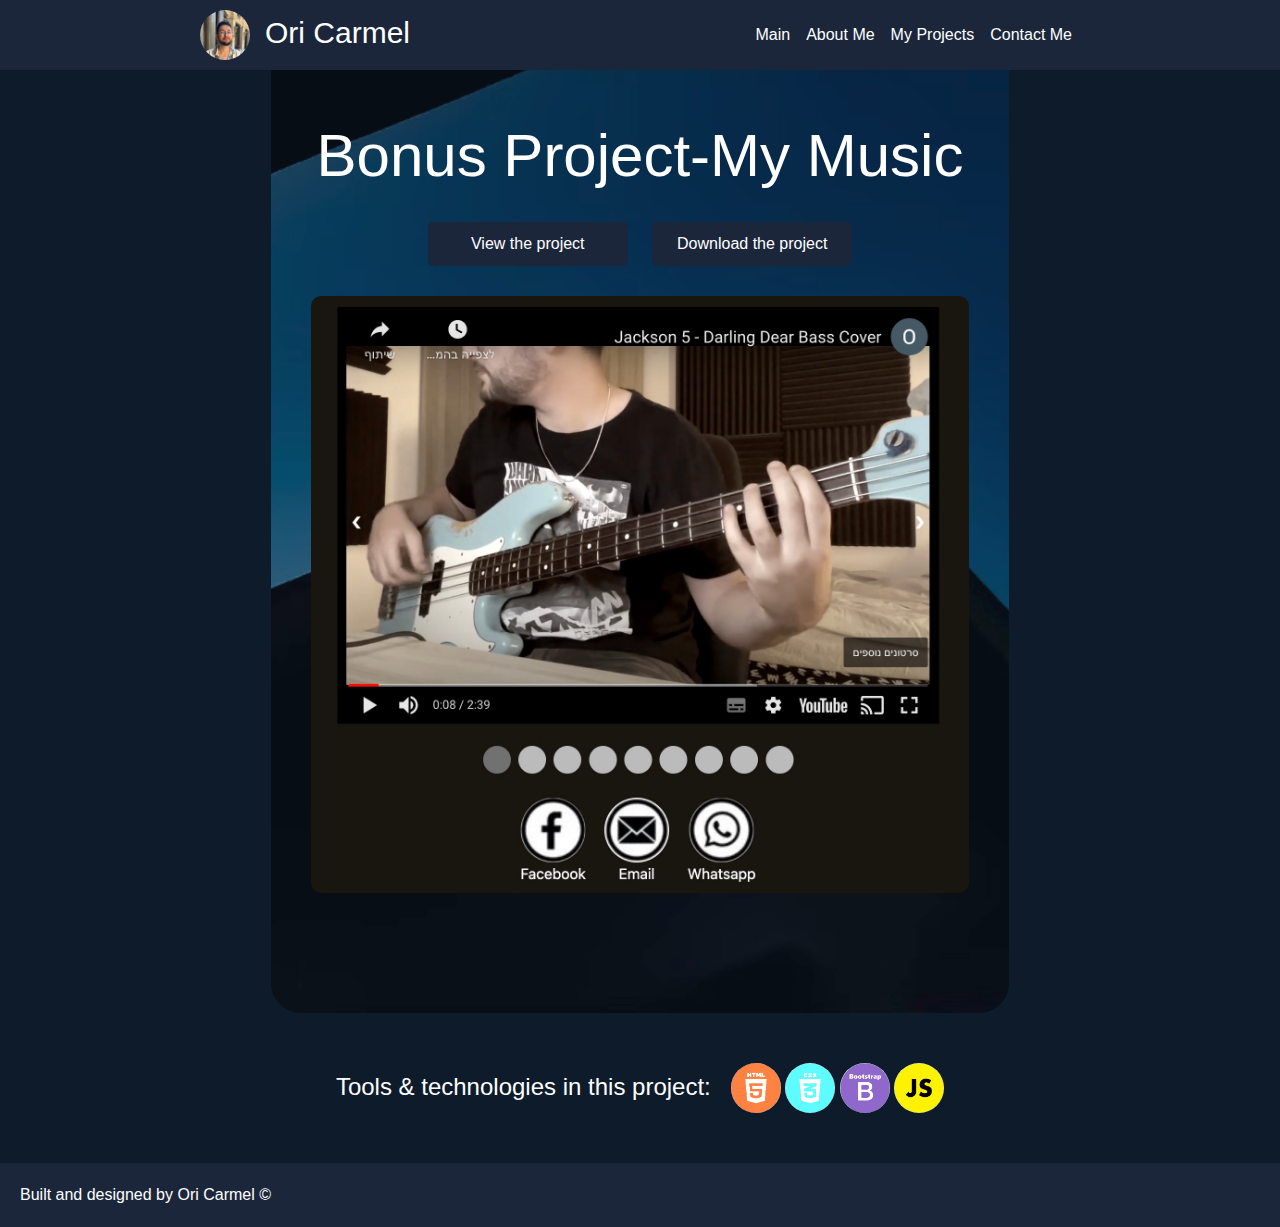
<file: projects/BonusProject/index.html>
<!DOCTYPE html>
<html lang="en">

<head>
    <meta charset="UTF-8">
    <meta name="viewport" content="width=device-width, initial-scale=1.0">
    <title>Bonus Project</title>
    <link rel="stylesheet" href="https://maxcdn.bootstrapcdn.com/bootstrap/4.5.2/css/bootstrap.min.css">
    <link rel="stylesheet" href="bonusStyle.css">
</head>

<body>
    <nav id="topNav" class="navbar navbar-expand-lg">
        <div class="nav-container">
            <div class="left-nav">
                <span id="navSpan">
                    <a href="../../index.html">
                        <img src="images/myPictureSquare.jpg" alt="My Picture" width="50" class="profile-pic">Ori
                        Carmel</a>
                </span>
            </div>
            <button class="navbar-toggler" type="button" data-toggle="collapse" data-target="#navbarNav"
                aria-controls="navbarNav" aria-expanded="false" aria-label="Toggle navigation">
                <span class="navbar-toggler-icon">&#9776;</span>
            </button>
            <div class="collapse navbar-collapse" id="navbarNav">
                <ul class="navbar-nav ml-auto">
                    <li class="nav-item">
                        <a class="nav-link" href="../../index.html">Main</a>
                    </li>
                    <li class="nav-item">
                        <a class="nav-link" href="../../index.html#about-me">About Me</a>
                    </li>
                    <li class="nav-item">
                        <a class="nav-link" href="../../index.html#projects">My Projects</a>
                    </li>
                    <li class="nav-item">
                        <a class="nav-link" href="../../index.html#contact-me">Contact Me</a>
                    </li>
                </ul>
            </div>
        </div>
    </nav>
    <div class="container">
        <section id="main">
            <img src="images/background4.png" alt="Portfolio Background" class="background-img">
            <h1>Bonus Project-My Music</h1>
            <p id="coffeeDes"></p>
            <a href="../../projects/BonusProject/MyMusicProject/musicProject.html" class="project-view">View the
                project</a>
            <a href="MyMusicProject.zip" class="project-download">Download the project</a>
            <section id="projectPreview">
                <container>
                    <img src="../../projects/BonusProject/images/musicpreview.jpg" alt="Music Project Preview"
                        width="2000" class="coffee-preview">
                </container>
            </section>
        </section>
        <section id="logos">
            <h2>Tools & technologies in this project:</h2>
            <div class="logos-container">
                <img src="images/htmlLogoFinal.png" alt="HTML Logo" width="50">
                <img src="images/cssLogoFinal.png" alt="CSS Logo" width="50">
                <img src="images/bootstrapFinal.png" alt="Bootstrap Logo" width="50">
                <img src="images/javascriptFinal.png" alt="Bootstrap Logo" width="50">
                <!-- <img src="images/sassLogoFinal.png" alt="SASS Logo" width="50"> -->
            </div>
        </section>
    </div>
    <section id="bottom">
        <div>Built and designed by Ori Carmel ©</div>
    </section>
    <script src="https://code.jquery.com/jquery-3.5.1.slim.min.js"></script>
    <script src="https://cdn.jsdelivr.net/npm/@popperjs/core@2.9.3/dist/umd/popper.min.js"></script>
    <script src="https://maxcdn.bootstrapcdn.com/bootstrap/4.5.2/js/bootstrap.min.js"></script>
</body>

</html>
</file>
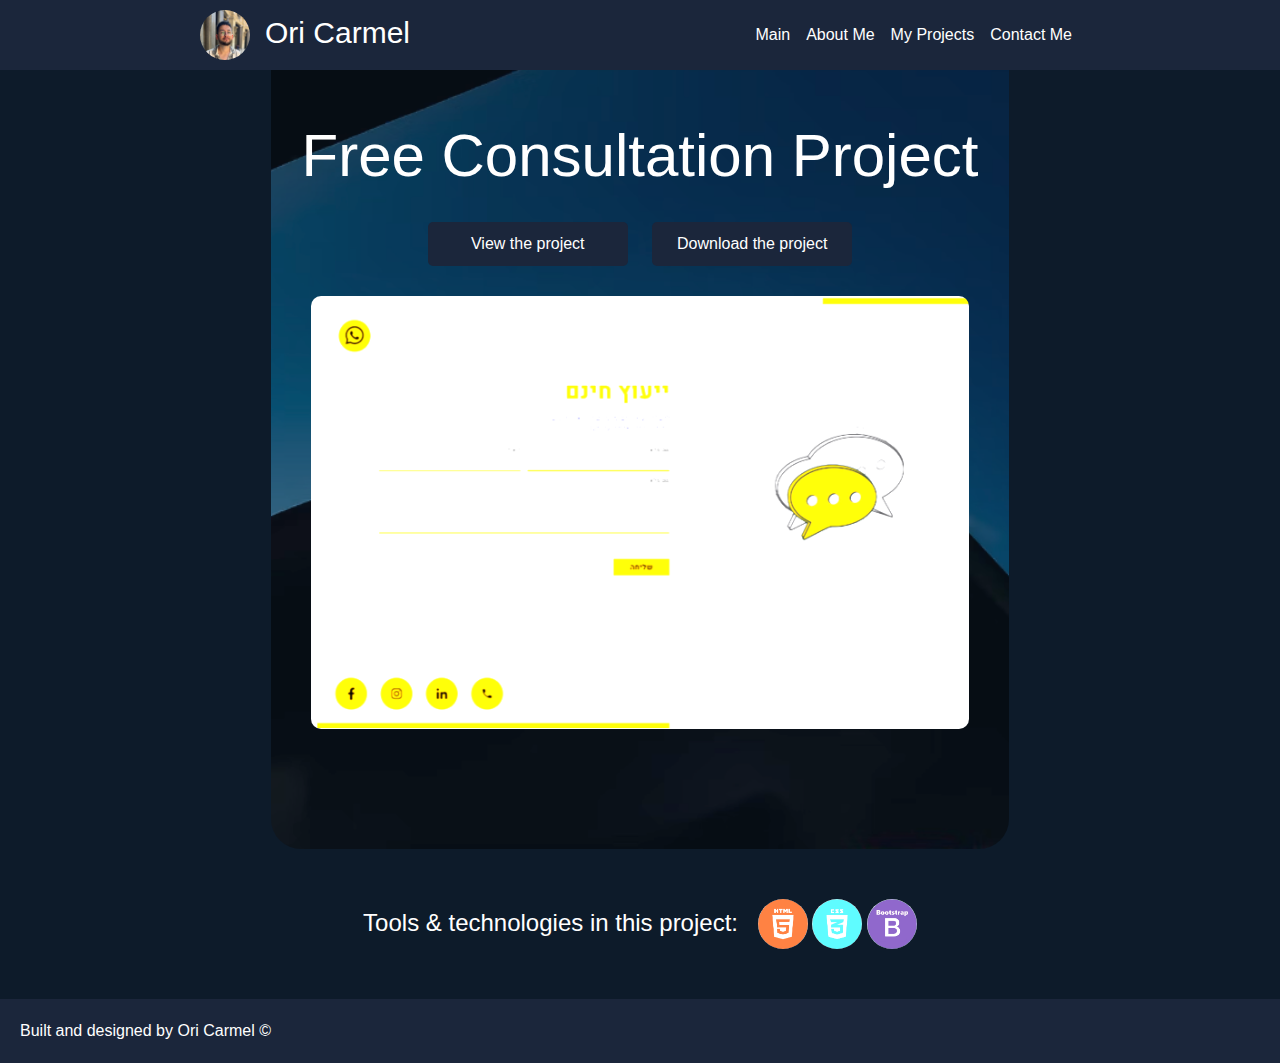
<file: projects/FreeConsultation/index.html>
<!DOCTYPE html>
<html lang="en">


<head>
    <meta charset="UTF-8">
    <meta name="viewport" content="width=device-width, initial-scale=1.0">
    <title>Free Consultation</title>
    <link rel="stylesheet" href="https://maxcdn.bootstrapcdn.com/bootstrap/4.5.2/css/bootstrap.min.css">
    <link rel="stylesheet" href="indexStyle.css">
</head>


<body>
    <nav id="topNav" class="navbar navbar-expand-lg">
        <div class="nav-container">
            <div class="left-nav">
                <span id="navSpan">
                    <a href="../../index.html">
                        <img src="images/myPictureSquare.jpg" alt="My Picture" width="50" class="profile-pic">Ori
                        Carmel</a>
                </span>
            </div>
            <button class="navbar-toggler" type="button" data-toggle="collapse" data-target="#navbarNav"
                aria-controls="navbarNav" aria-expanded="false" aria-label="Toggle navigation">
                <span class="navbar-toggler-icon">&#9776;</span>
            </button>
            <div class="collapse navbar-collapse" id="navbarNav">
                <ul class="navbar-nav ml-auto">
                    <li class="nav-item">
                        <a class="nav-link" href="../../index.html">Main</a>
                    </li>
                    <li class="nav-item">
                        <a class="nav-link" href="../../index.html#about-me">About Me</a>
                    </li>
                    <li class="nav-item">
                        <a class="nav-link" href="../../index.html#projects">My Projects</a>
                    </li>
                    <li class="nav-item">
                        <a class="nav-link" href="../../index.html#contact-me">Contact Me</a>
                    </li>
                </ul>
            </div>
        </div>
    </nav>
    <div class="container">
        <section id="main">
            <img src="images/background4.png" alt="Portfolio Background" class="background-img">
            <h1>Free Consultation Project</h1>
            <p id="coffeeDes"></p>
            <a href="../../projects/FreeConsultation/FreeConsultationProject/freeConsultationProject.html"
                class="project-view">View the project</a>
            <a href="FreeConsultationProject.zip" class="project-download">Download the project</a>
            <section id="projectPreview">
                <container>
                    <img src="../../images/freeConsultationPreview.png" alt="Coffee Project Preview" width="2000"
                        class="coffee-preview">
                </container>
            </section>
        </section>
        <section id="logos">
            <h2>Tools & technologies in this project:</h2>
            <div class="logos-container">
                <img src="images/htmlLogoFinal.png" alt="HTML Logo" width="50">
                <img src="images/cssLogoFinal.png" alt="CSS Logo" width="50">
                <img src="images/bootstrapFinal.png" alt="Bootstrap Logo" width="50">
                <!-- <img src="images/sassLogoFinal.png" alt="SASS Logo" width="50"> -->
            </div>
        </section>
    </div>
    <section id="bottom">
        <div>Built and designed by Ori Carmel ©</div>
    </section>
    <script src="https://code.jquery.com/jquery-3.5.1.slim.min.js"></script>
    <script src="https://cdn.jsdelivr.net/npm/@popperjs/core@2.9.3/dist/umd/popper.min.js"></script>
    <script src="https://maxcdn.bootstrapcdn.com/bootstrap/4.5.2/js/bootstrap.min.js"></script>
</body>


</html>
</file>
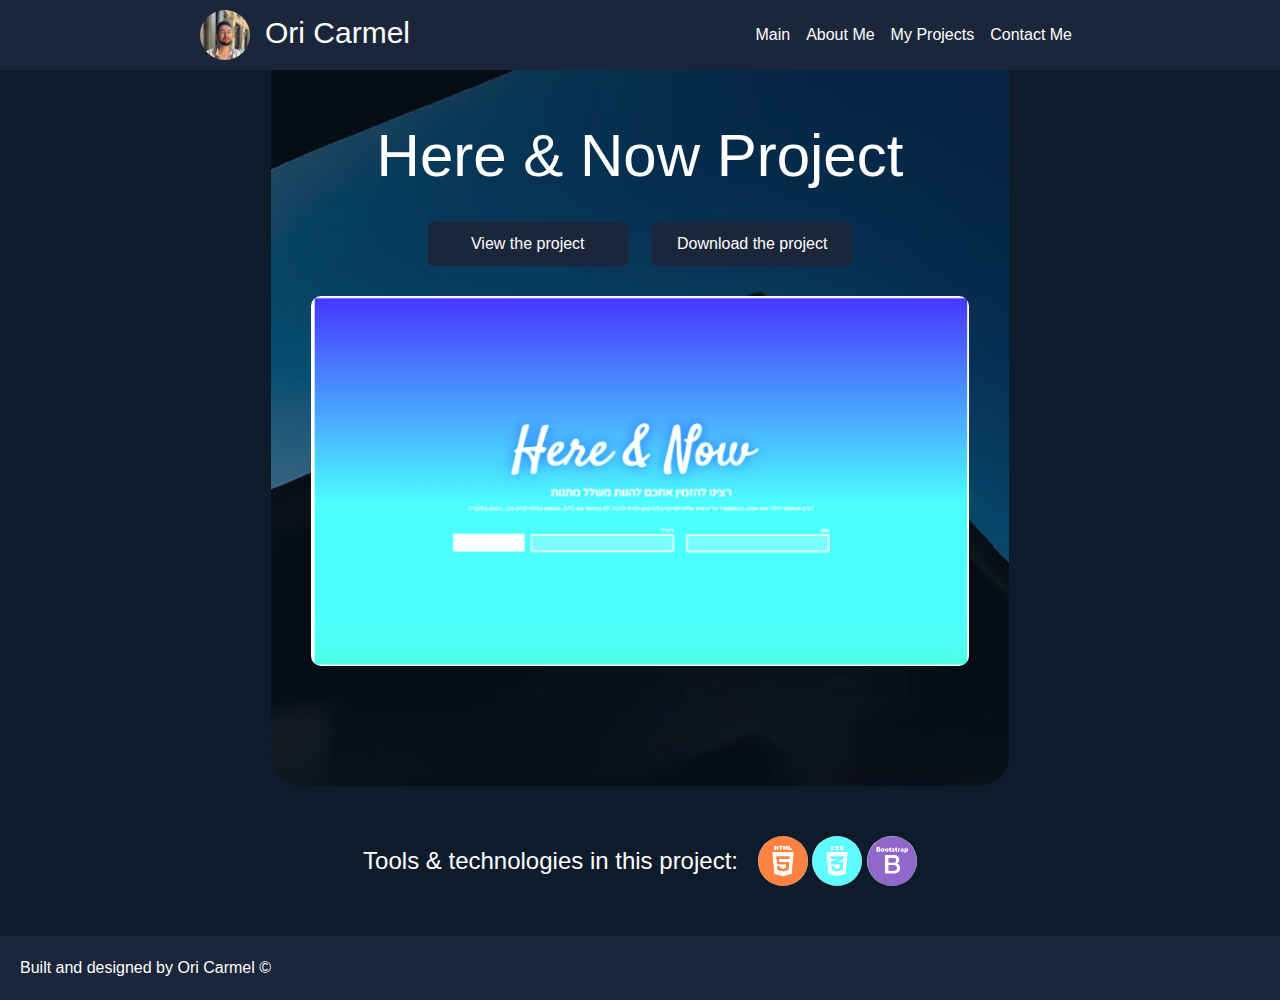
<file: projects/HereAndNow/index.html>
<!DOCTYPE html>
<html lang="en">


<head>
    <meta charset="UTF-8">
    <meta name="viewport" content="width=device-width, initial-scale=1.0">
    <title>Here And Now</title>
    <link rel="stylesheet" href="https://maxcdn.bootstrapcdn.com/bootstrap/4.5.2/css/bootstrap.min.css">
    <link rel="stylesheet" href="indexStyle.css">
</head>


<body>
    <nav id="topNav" class="navbar navbar-expand-lg">
        <div class="nav-container">
            <div class="left-nav">
                <span id="navSpan">
                    <a href="../../index.html">
                        <img src="images/myPictureSquare.jpg" alt="My Picture" width="50" class="profile-pic">Ori
                        Carmel</a>
                </span>
            </div>
            <button class="navbar-toggler" type="button" data-toggle="collapse" data-target="#navbarNav"
                aria-controls="navbarNav" aria-expanded="false" aria-label="Toggle navigation">
                <span class="navbar-toggler-icon">&#9776;</span>
            </button>
            <div class="collapse navbar-collapse" id="navbarNav">
                <ul class="navbar-nav ml-auto">
                    <li class="nav-item">
                        <a class="nav-link" href="../../index.html">Main</a>
                    </li>
                    <li class="nav-item">
                        <a class="nav-link" href="../../index.html#about-me">About Me</a>
                    </li>
                    <li class="nav-item">
                        <a class="nav-link" href="../../index.html#projects">My Projects</a>
                    </li>
                    <li class="nav-item">
                        <a class="nav-link" href="../../index.html#contact-me">Contact Me</a>
                    </li>
                </ul>
            </div>
        </div>
    </nav>
    <div class="container">
        <section id="main">
            <img src="images/background4.png" alt="Portfolio Background" class="background-img">
            <h1>Here & Now Project</h1>
            <p id="coffeeDes"></p>
            <a href="../../projects/HereAndNow/HereAndNowProject/hereAndNow.html" class="project-view">View the
                project</a>
            <a href="HereAndNowProject.zip" class="project-download">Download the project</a>
            <section id="projectPreview">
                <container>
                    <img src="../../projects/HereAndNow/images/hereAndNowPreview.png" alt="Coffee Project Preview"
                        width="2000" class="coffee-preview">
                </container>
            </section>
        </section>
        <section id="logos">
            <h2>Tools & technologies in this project:</h2>
            <div class="logos-container">
                <img src="images/htmlLogoFinal.png" alt="HTML Logo" width="50">
                <img src="images/cssLogoFinal.png" alt="CSS Logo" width="50">
                <img src="images/bootstrapFinal.png" alt="Bootstrap Logo" width="50">
                <!-- <img src="images/sassLogoFinal.png" alt="SASS Logo" width="50"> -->
            </div>
        </section>
    </div>
    <section id="bottom">
        <div>Built and designed by Ori Carmel ©</div>
    </section>
    <script src="https://code.jquery.com/jquery-3.5.1.slim.min.js"></script>
    <script src="https://cdn.jsdelivr.net/npm/@popperjs/core@2.9.3/dist/umd/popper.min.js"></script>
    <script src="https://maxcdn.bootstrapcdn.com/bootstrap/4.5.2/js/bootstrap.min.js"></script>
</body>


</html>
</file>
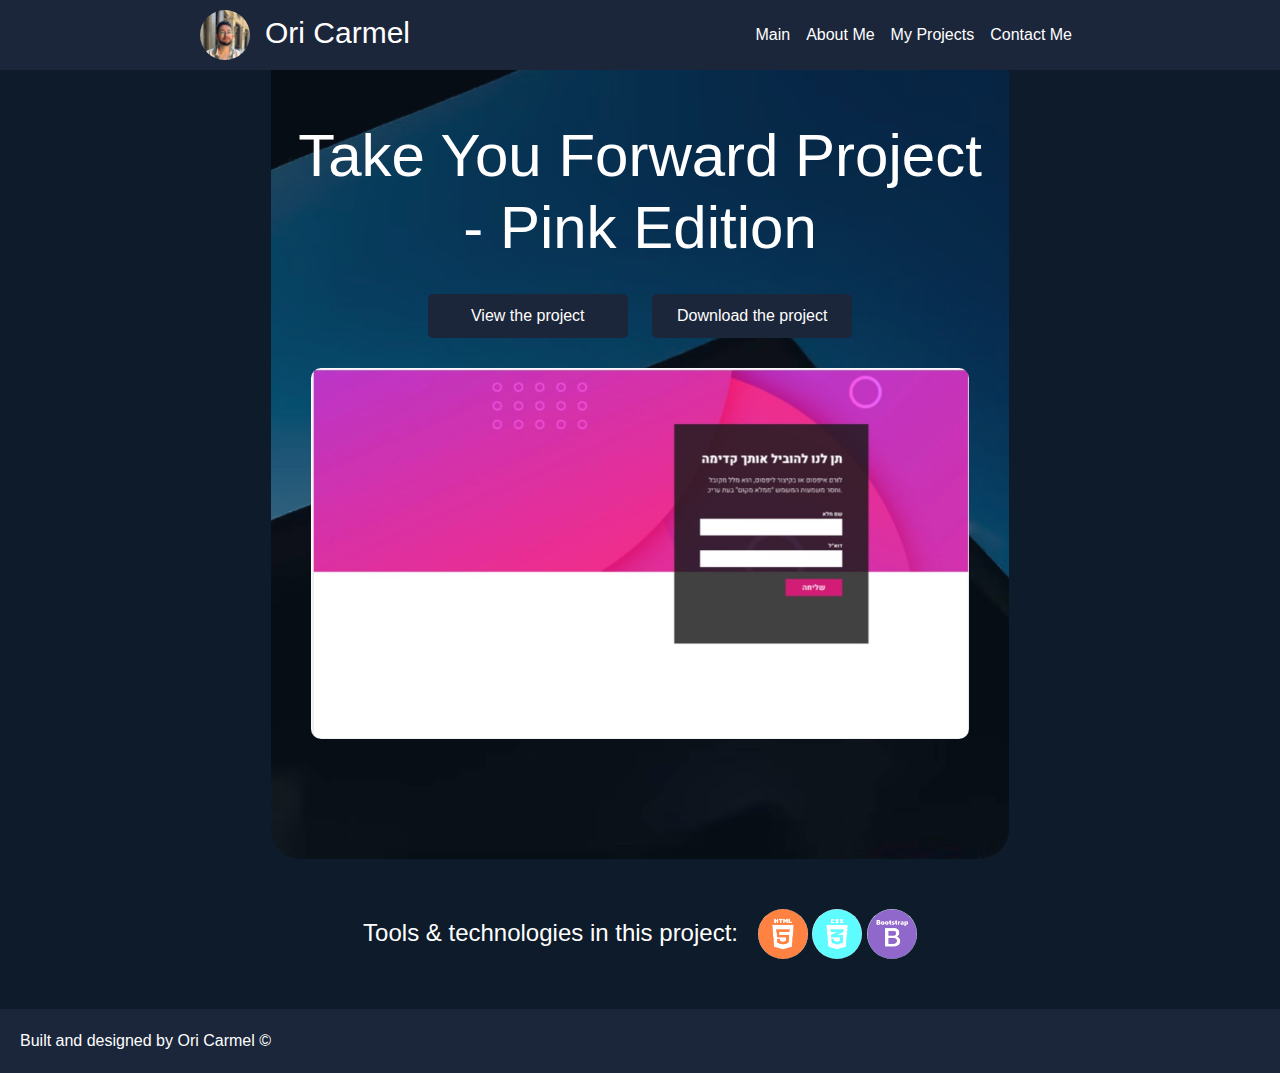
<file: projects/PinkTakeYouForward/index.html>
<!DOCTYPE html>
<html lang="en">


<head>
    <meta charset="UTF-8">
    <meta name="viewport" content="width=device-width, initial-scale=1.0">
    <title>Coffee Project</title>
    <link rel="stylesheet" href="https://maxcdn.bootstrapcdn.com/bootstrap/4.5.2/css/bootstrap.min.css">
    <link rel="stylesheet" href="indexStyle.css">
</head>


<body>
    <nav id="topNav" class="navbar navbar-expand-lg">
        <div class="nav-container">
            <div class="left-nav">
                <span id="navSpan">
                    <a href="../../index.html">
                        <img src="images/myPictureSquare.jpg" alt="My Picture" width="50" class="profile-pic">Ori
                        Carmel</a>
                </span>
            </div>
            <button class="navbar-toggler" type="button" data-toggle="collapse" data-target="#navbarNav"
                aria-controls="navbarNav" aria-expanded="false" aria-label="Toggle navigation">
                <span class="navbar-toggler-icon">&#9776;</span>
            </button>
            <div class="collapse navbar-collapse" id="navbarNav">
                <ul class="navbar-nav ml-auto">
                    <li class="nav-item">
                        <a class="nav-link" href="../../index.html">Main</a>
                    </li>
                    <li class="nav-item">
                        <a class="nav-link" href="../../index.html#about-me">About Me</a>
                    </li>
                    <li class="nav-item">
                        <a class="nav-link" href="../../index.html#projects">My Projects</a>
                    </li>
                    <li class="nav-item">
                        <a class="nav-link" href="../../index.html#contact-me">Contact Me</a>
                    </li>
                </ul>
            </div>
        </div>
    </nav>
    <div class="container">
        <section id="main">
            <img src="images/background4.png" alt="Portfolio Background" class="background-img">
            <h1>Take You Forward Project - Pink Edition</h1>
            <p id="coffeeDes"></p>
            <a href="../../projects/PinkTakeYouForward/PinkTakeYouForwardProject/PinkTakeYou.html"
                class="project-view">View
                the project</a>
            <a href="PinkTakeYouForwardProject.zip" class="project-download">Download the project</a>
            <section id="projectPreview">
                <container>
                    <img src="../../projects/PinkTakeYouForward/images/pinkTakeYouPreview.jpg"
                        alt="Coffee Project Preview" width="2000" class="coffee-preview">
                </container>
            </section>
        </section>
        <section id="logos">
            <h2>Tools & technologies in this project:</h2>
            <div class="logos-container">
                <img src="images/htmlLogoFinal.png" alt="HTML Logo" width="50">
                <img src="images/cssLogoFinal.png" alt="CSS Logo" width="50">
                <img src="images/bootstrapFinal.png" alt="Bootstrap Logo" width="50">
                <!-- <img src="images/sassLogoFinal.png" alt="SASS Logo" width="50"> -->
            </div>
        </section>
    </div>
    <section id="bottom">
        <div>Built and designed by Ori Carmel ©</div>
    </section>
    <script src="https://code.jquery.com/jquery-3.5.1.slim.min.js"></script>
    <script src="https://cdn.jsdelivr.net/npm/@popperjs/core@2.9.3/dist/umd/popper.min.js"></script>
    <script src="https://maxcdn.bootstrapcdn.com/bootstrap/4.5.2/js/bootstrap.min.js"></script>
</body>


</html>
</file>
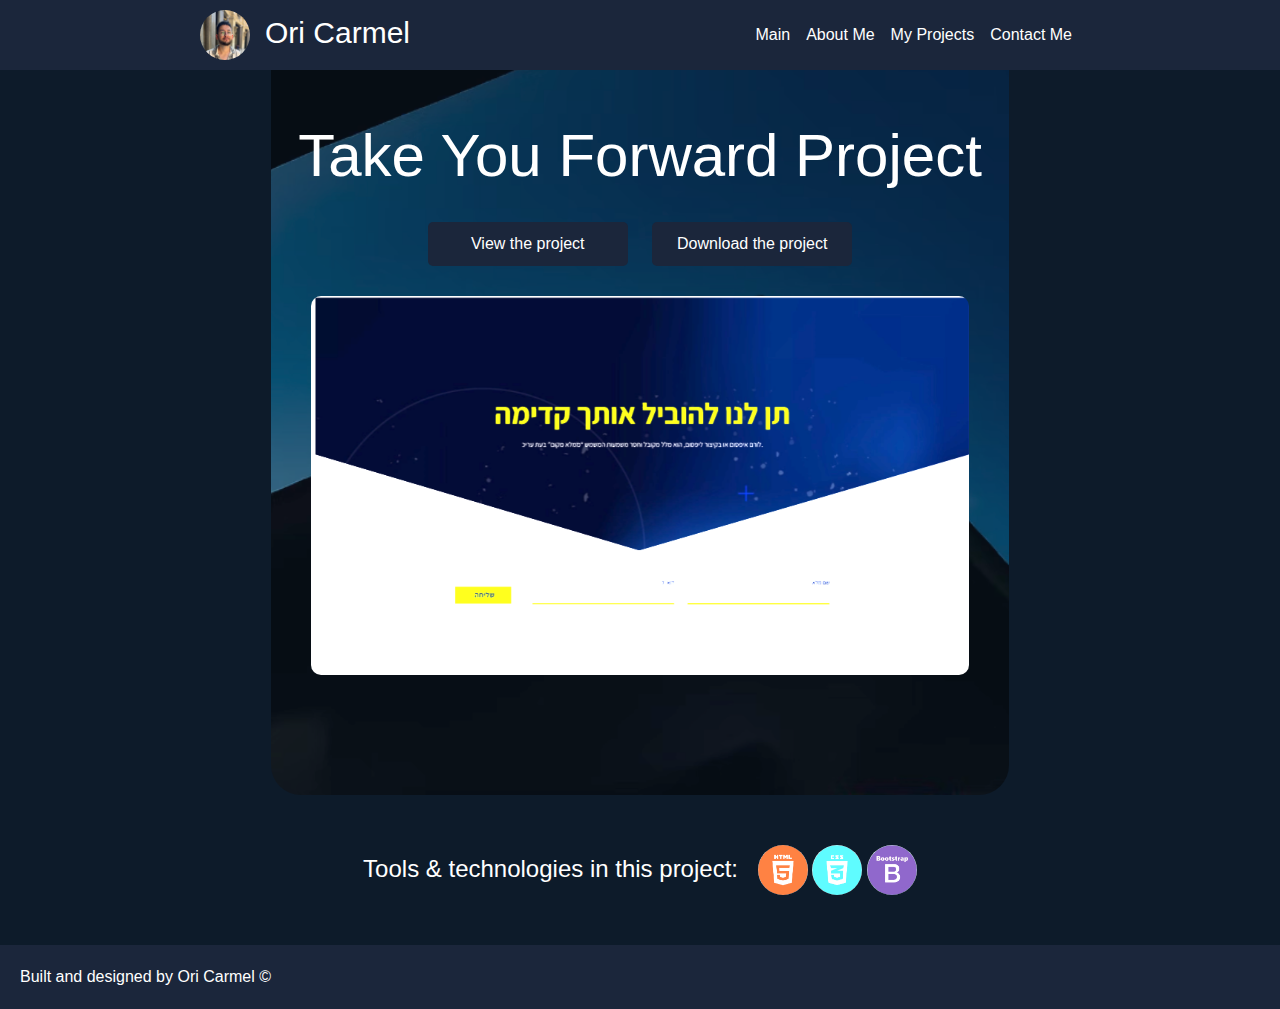
<file: projects/TakeYouForward/index.html>
<!DOCTYPE html>
<html lang="en">


<head>
    <meta charset="UTF-8">
    <meta name="viewport" content="width=device-width, initial-scale=1.0">
    <title>Take You Forward Project</title>
    <link rel="stylesheet" href="https://maxcdn.bootstrapcdn.com/bootstrap/4.5.2/css/bootstrap.min.css">
    <link rel="stylesheet" href="indexStyle.css">
</head>


<body>
    <nav id="topNav" class="navbar navbar-expand-lg">
        <div class="nav-container">
            <div class="left-nav">
                <span id="navSpan">
                    <a href="../../index.html">
                        <img src="images/myPictureSquare.jpg" alt="My Picture" width="50" class="profile-pic">Ori
                        Carmel</a>
                </span>
            </div>
            <button class="navbar-toggler" type="button" data-toggle="collapse" data-target="#navbarNav"
                aria-controls="navbarNav" aria-expanded="false" aria-label="Toggle navigation">
                <span class="navbar-toggler-icon">&#9776;</span>
            </button>
            <div class="collapse navbar-collapse" id="navbarNav">
                <ul class="navbar-nav ml-auto">
                    <li class="nav-item">
                        <a class="nav-link" href="../../index.html">Main</a>
                    </li>
                    <li class="nav-item">
                        <a class="nav-link" href="../../index.html#about-me">About Me</a>
                    </li>
                    <li class="nav-item">
                        <a class="nav-link" href="../../index.html#projects">My Projects</a>
                    </li>
                    <li class="nav-item">
                        <a class="nav-link" href="../../index.html#contact-me">Contact Me</a>
                    </li>
                </ul>
            </div>
        </div>
    </nav>
    <div class="container">
        <section id="main">
            <img src="images/background4.png" alt="Portfolio Background" class="background-img">
            <h1>Take You Forward Project</h1>
            <p id="coffeeDes"></p>
            <a href="../../projects/TakeYouForward/TakeYouForwardProject/takeYou.html" class="project-view">View the
                project</a>
            <a href="TakeYouForwardProject.zip" class="project-download">Download the project</a>
            <section id="projectPreview">
                <container>
                    <img src="../../projects/TakeYouForward/images/takeYouForwardPreview.png"
                        alt="Coffee Project Preview" width="2000" class="coffee-preview">
                </container>
            </section>
        </section>
        <section id="logos">
            <h2>Tools & technologies in this project:</h2>
            <div class="logos-container">
                <img src="images/htmlLogoFinal.png" alt="HTML Logo" width="50">
                <img src="images/cssLogoFinal.png" alt="CSS Logo" width="50">
                <img src="images/bootstrapFinal.png" alt="Bootstrap Logo" width="50">
                <!-- <img src="images/sassLogoFinal.png" alt="SASS Logo" width="50"> -->
            </div>
        </section>
    </div>
    <section id="bottom">
        <div>Built and designed by Ori Carmel ©</div>
    </section>
    <script src="https://code.jquery.com/jquery-3.5.1.slim.min.js"></script>
    <script src="https://cdn.jsdelivr.net/npm/@popperjs/core@2.9.3/dist/umd/popper.min.js"></script>
    <script src="https://maxcdn.bootstrapcdn.com/bootstrap/4.5.2/js/bootstrap.min.js"></script>
</body>


</html>
</file>
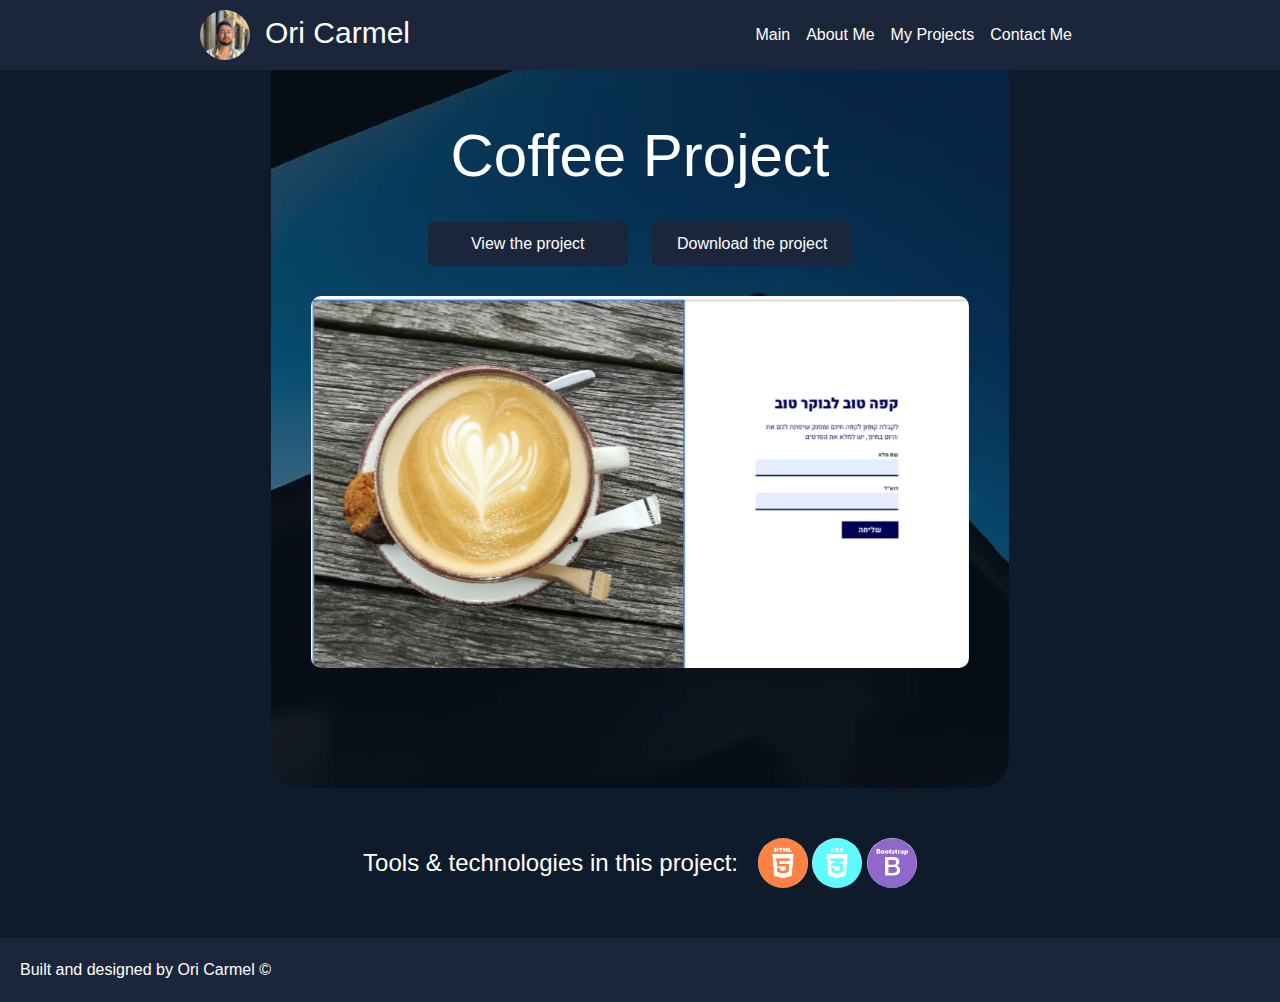
<file: projects/Caffe/indexCoffee.html>
<!DOCTYPE html>
<html lang="en">


<head>
    <meta charset="UTF-8">
    <meta name="viewport" content="width=device-width, initial-scale=1.0">
    <title>Coffee Project</title>
    <link rel="stylesheet" href="https://maxcdn.bootstrapcdn.com/bootstrap/4.5.2/css/bootstrap.min.css">
    <link rel="stylesheet" href="indexStyle.css">
</head>


<body>
    <nav id="topNav" class="navbar navbar-expand-lg">
        <div class="nav-container">
            <div class="left-nav">
                <span id="navSpan">
                    <a href="../../index.html">
                        <img src="images/myPictureSquare.jpg" alt="My Picture" width="50" class="profile-pic">Ori
                        Carmel</a>
                </span>
            </div>
            <button class="navbar-toggler" type="button" data-toggle="collapse" data-target="#navbarNav"
                aria-controls="navbarNav" aria-expanded="false" aria-label="Toggle navigation">
                <span class="navbar-toggler-icon">&#9776;</span>
            </button>
            <div class="collapse navbar-collapse" id="navbarNav">
                <ul class="navbar-nav ml-auto">
                    <li class="nav-item">
                        <a class="nav-link" href="../../index.html">Main</a>
                    </li>
                    <li class="nav-item">
                        <a class="nav-link" href="../../index.html#about-me">About Me</a>
                    </li>
                    <li class="nav-item">
                        <a class="nav-link" href="../../index.html#projects">My Projects</a>
                    </li>
                    <li class="nav-item">
                        <a class="nav-link" href="../../index.html#contact-me">Contact Me</a>
                    </li>
                </ul>
            </div>
        </div>
    </nav>
    <div class="container">
        <section id="main">
            <img src="images/background4.png" alt="Portfolio Background" class="background-img">
            <h1>Coffee Project</h1>
            <p id="coffeeDes"></p>
            <a href="../../projects/Caffe/CoffeeProject/projectCoffee.html" class="project-view">View the project</a>
            <a href="CoffeeProject.zip" class="project-download">Download the project</a>
            <section id="projectPreview">
                <container>
                    <img src="../../projects/Caffe/images/coffeePreview.png" alt="Coffee Project Preview" width="2000"
                        class="coffee-preview">
                </container>
            </section>
        </section>
        <section id="logos">
            <h2>Tools & technologies in this project:</h2>
            <div class="logos-container">
                <img src="images/htmlLogoFinal.png" alt="HTML Logo" width="50">
                <img src="images/cssLogoFinal.png" alt="CSS Logo" width="50">
                <img src="images/bootstrapFinal.png" alt="Bootstrap Logo" width="50">
                <!-- <img src="images/sassLogoFinal.png" alt="SASS Logo" width="50"> -->
            </div>
        </section>
    </div>
    <section id="bottom">
        <div>Built and designed by Ori Carmel ©</div>
    </section>
    <script src="https://code.jquery.com/jquery-3.5.1.slim.min.js"></script>
    <script src="https://cdn.jsdelivr.net/npm/@popperjs/core@2.9.3/dist/umd/popper.min.js"></script>
    <script src="https://maxcdn.bootstrapcdn.com/bootstrap/4.5.2/js/bootstrap.min.js"></script>
</body>


</html>
</file>
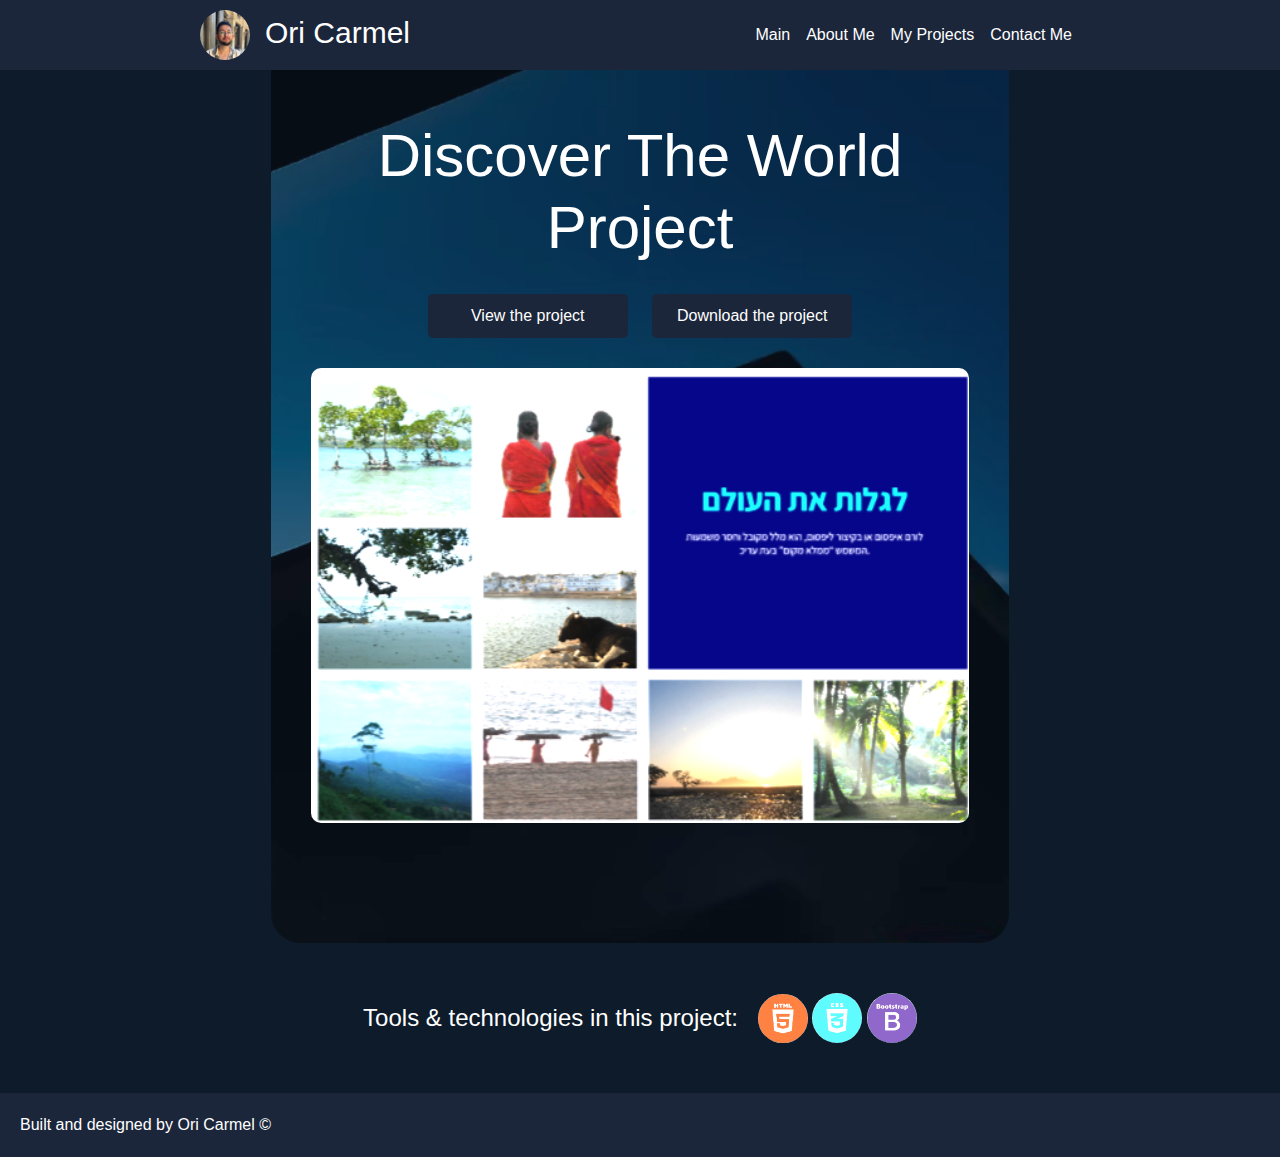
<file: projects/DiscoverTheWorld/indexDiscover.html>
<!DOCTYPE html>
<html lang="en">


<head>
    <meta charset="UTF-8">
    <meta name="viewport" content="width=device-width, initial-scale=1.0">
    <title>Discover The World Project</title>
    <link rel="stylesheet" href="https://maxcdn.bootstrapcdn.com/bootstrap/4.5.2/css/bootstrap.min.css">
    <link rel="stylesheet" href="indexStyle.css">
</head>


<body>
    <nav id="topNav" class="navbar navbar-expand-lg">
        <div class="nav-container">
            <div class="left-nav">
                <span id="navSpan">
                    <a href="../../index.html">
                        <img src="images/myPictureSquare.jpg" alt="My Picture" width="50" class="profile-pic">Ori
                        Carmel</a>
                </span>
            </div>
            <button class="navbar-toggler" type="button" data-toggle="collapse" data-target="#navbarNav"
                aria-controls="navbarNav" aria-expanded="false" aria-label="Toggle navigation">
                <span class="navbar-toggler-icon">&#9776;</span>
            </button>
            <div class="collapse navbar-collapse" id="navbarNav">
                <ul class="navbar-nav ml-auto">
                    <li class="nav-item">
                        <a class="nav-link" href="../../index.html">Main</a>
                    </li>
                    <li class="nav-item">
                        <a class="nav-link" href="../../index.html#about-me">About Me</a>
                    </li>
                    <li class="nav-item">
                        <a class="nav-link" href="../../index.html#projects">My Projects</a>
                    </li>
                    <li class="nav-item">
                        <a class="nav-link" href="../../index.html#contact-me">Contact Me</a>
                    </li>
                </ul>
            </div>
        </div>
    </nav>
    <div class="container">
        <section id="main">
            <img src="images/background4.png" alt="Portfolio Background" class="background-img">
            <h1>Discover The World Project</h1>
            <p id="coffeeDes"></p>
            <a href="../../projects/DiscoverTheWorld/DiscoverProject/discoverProject.html" class="project-view">View the
                project</a>
            <a href="DiscoverProject.zip" class="project-download">Download the project</a>
            <section id="projectPreview">
                <container>
                    <img src="../../projects/DiscoverTheWorld/images/discoverTheWorldPreview.png"
                        alt="Coffee Project Preview" width="2000" class="coffee-preview">
                </container>
            </section>
        </section>
        <section id="logos">
            <h2>Tools & technologies in this project:</h2>
            <div class="logos-container">
                <img src="images/htmlLogoFinal.png" alt="HTML Logo" width="50">
                <img src="images/cssLogoFinal.png" alt="CSS Logo" width="50">
                <img src="images/bootstrapFinal.png" alt="Bootstrap Logo" width="50">
                <!-- <img src="images/sassLogoFinal.png" alt="SASS Logo" width="50"> -->
            </div>
        </section>
    </div>
    <section id="bottom">
        <div>Built and designed by Ori Carmel ©</div>
    </section>
    <script src="https://code.jquery.com/jquery-3.5.1.slim.min.js"></script>
    <script src="https://cdn.jsdelivr.net/npm/@popperjs/core@2.9.3/dist/umd/popper.min.js"></script>
    <script src="https://maxcdn.bootstrapcdn.com/bootstrap/4.5.2/js/bootstrap.min.js"></script>
</body>


</html>
</file>
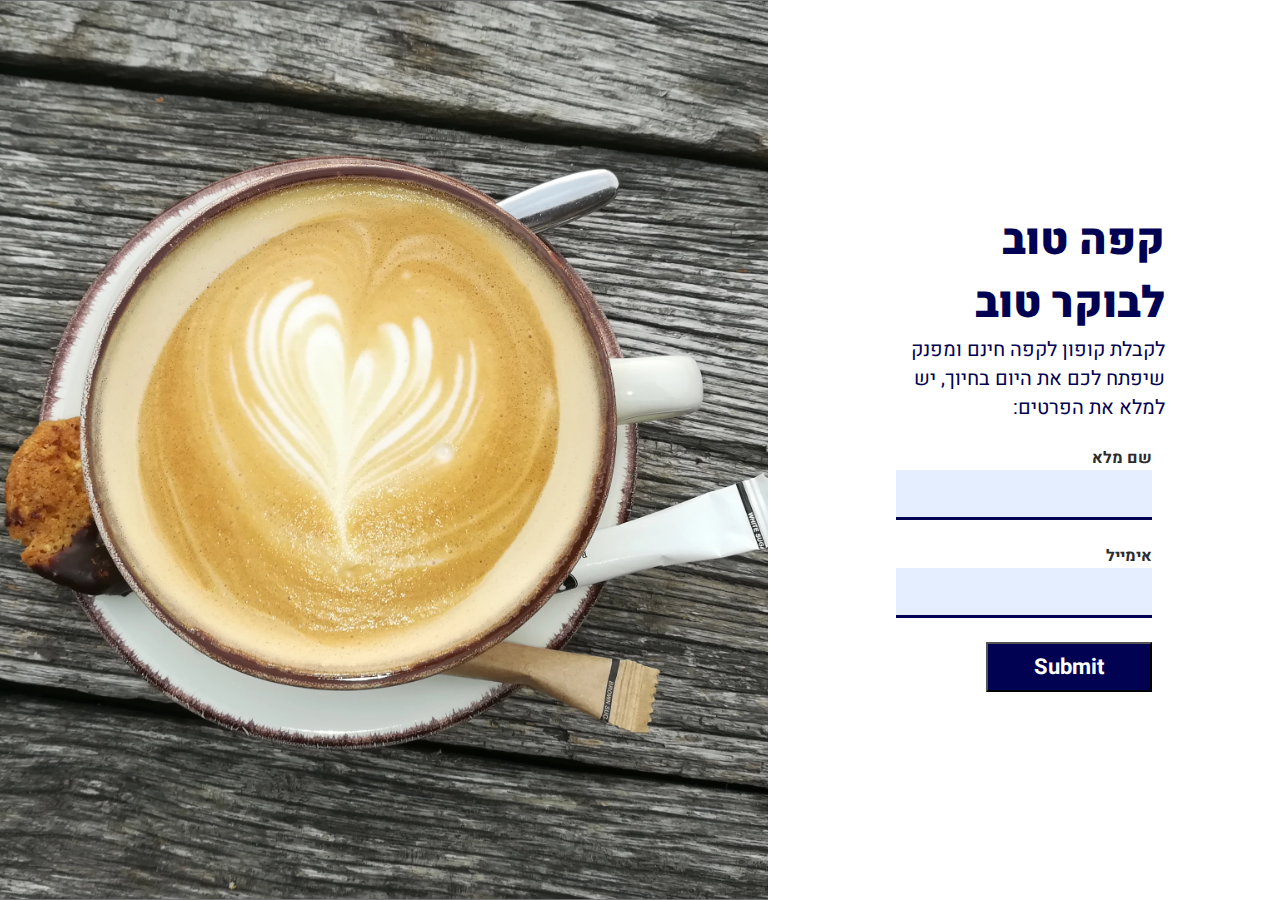
<file: projects/Caffe/CoffeeProject/projectCoffee.html>
<!DOCTYPE html>
<html lang="he">

<head>
    <meta charset="UTF-8">
    <meta name="viewport" content="width=device-width, initial-scale=1.0">
    <title>Coffee</title>
    <link rel="stylesheet" href="coffeeStyle.css">
    <link rel="preconnect" href="https://fonts.googleapis.com">
    <link rel="preconnect" href="https://fonts.gstatic.com" crossorigin>
    <link href="https://fonts.googleapis.com/css2?family=Heebo:wght@100..900&display=swap" rel="stylesheet">
</head>

<body dir="rtl">
    <div class="container">
        <div class="form-container">
            <div class="titles-container">
                <h1>קפה טוב לבוקר טוב</h1>
                <p>לקבלת קופון לקפה חינם ומפנק שיפתח לכם את היום בחיוך, יש למלא את הפרטים:</p>
            </div>

            <form>
                <div class="form-control">
                    <label for="name">שם מלא</label>
                    <input id="name" type="text">
                </div>
                <div class="form-control">
                    <label for="email">אימייל</label>
                    <input id="email" type="email">
                </div>
                <div class="form-control-btn">
                    <input type="submit">
                </div>
            </form>

        </div>

        <div class="img-container">
            <img src="../CoffeeProject/Coffee.png" alt="image of a coffee">
        </div>
    </div>
</body>

</html>
</file>
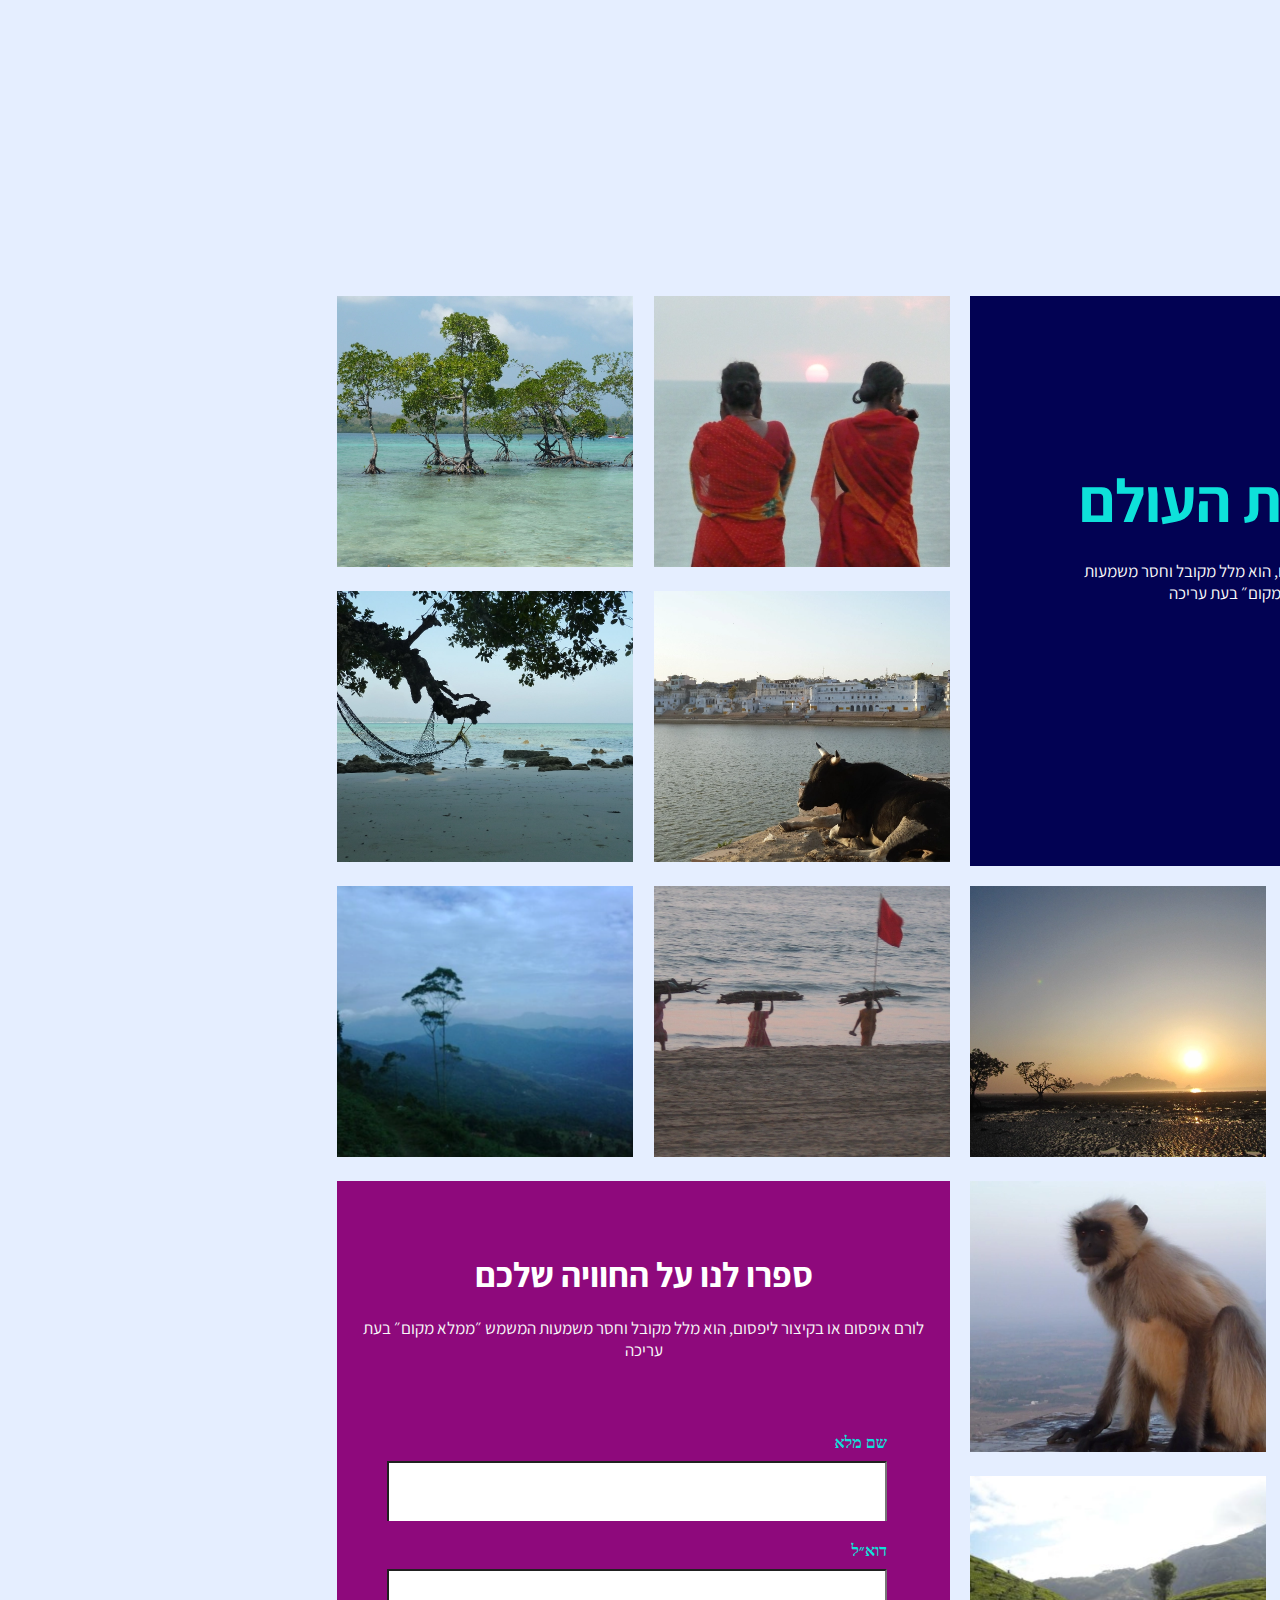
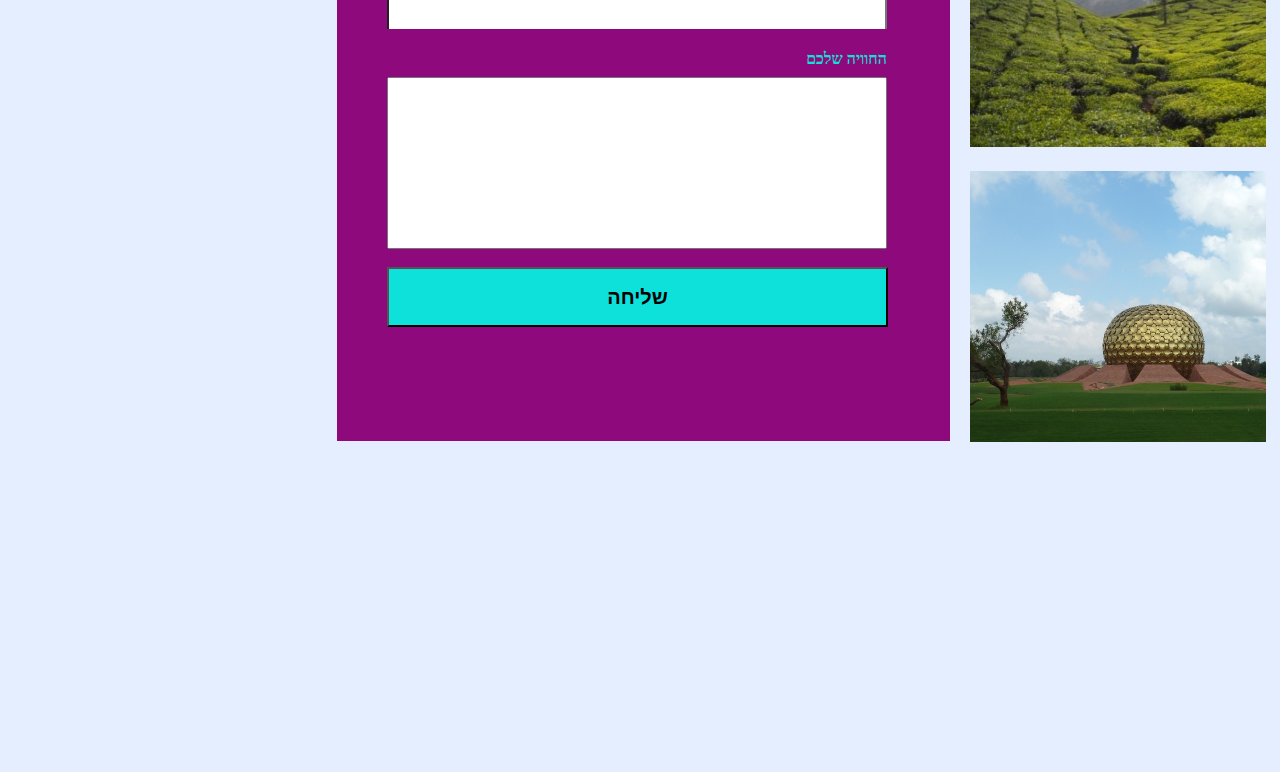
<file: projects/DiscoverTheWorld/DiscoverProject/discoverProject.html>
<!DOCTYPE html>
<html lang="en">

<head>
    <meta charset="UTF-8">
    <meta name="viewport" content="width=device-width, initial-scale=1.0">
    <title>Discover the World</title>
    <link rel="stylesheet" href="discoverStyles.css">
    <link rel="preconnect" href="https://fonts.googleapis.com">
    <link rel="preconnect" href="https://fonts.gstatic.com" crossorigin>
    <link href="https://fonts.googleapis.com/css2?family=Assistant:wght@200..800&display=swap" rel="stylesheet">
</head>

<body>
    <container class="container">
        <container class="grid-container">
            <div class="image img1"> <img src="images/Rectangle515@2x.png" alt="Picture1" width="296" height="271">
            </div>
            <div class="image img2"> <img src="images/Rectangle514@2x.png" alt="Picture2" width="296" height="271">
            </div>
            <div class="text-box">
                <h1>לגלות את העולם</h1>
                <p>לורם איפסום או בקיצור ליפסום, הוא מלל מקובל וחסר משמעות המשמש ״ממלא מקום״ בעת עריכה</p>
            </div>
            <div class="image img3"> <img src="images/Rectangle516@2x.png" alt="Picture3" width="296" height="271">
            </div>
            <div class="image img4"> <img src="images/Rectangle5066@2x.png" alt="Picture4" width="296" height="271">
            </div>
            <div class="image img5"> <img src="images/Rectangle5064@2x.png" alt="Picture5" width="296" height="271">
            </div>
            <div class="image img6"> <img src="images/Rectangle5063@2x.png" alt="Picture6" width="296" height="271">
            </div>
            <div class="image img7"> <img src="images/Rectangle506@2x.png" alt="Picture7" width="296" height="271">
            </div>
            <div class="image img8"> <img src="images/Rectangle5069@2x.png" alt="Picture8" width="296" height="271">
            </div>
            <div class="image img9"> <img src="images/Rectangle5067@2x.png" alt="Picture9" width="296" height="271">
            </div>
            <div class="image img10"> <img src="images/Rectangle5065@2x.png" alt="Picture10" width="296" height="271">
            </div>
            <div class="image img11"> <img src="images/Rectangle499@2x.png" alt="Picture11" width="296" height="271">
            </div>
            <div class="image img12"> <img src="images/Rectangle5062@2x.png" alt="Picture12" width="296" height="271">
            </div>
            <div class="form-container">
                <h2 class="formHeadline">ספרו לנו על החוויה שלכם</h2>
                <p class="formPara">לורם איפסום או בקיצור ליפסום, הוא מלל מקובל וחסר משמעות המשמש ״ממלא מקום״ בעת עריכה
                </p>
                <div class="smallForm">
                    <form>
                        <label for="name" class="Label">שם מלא</label>
                        <input type="text" class="Field" name="name" required><br> <br>
                        <label for="email" class="Label">דוא״ל</label>
                        <input type="email" class="Field" name="name" required><br> <br>
                        <label for="message" class="Label">החוויה שלכם</label>
                        <input type="text" class="messageField" name="message"><br> <br>
                        <button type="submit" class="button">שליחה</button>
                    </form>
                </div>
            </div>
            <div class="image img13"> <img src="images/Rectangle513@2x.png" alt="Picture13" width="296" height="271">
            </div>
            <div class="image img14"> <img src="images/Rectangle500@2x.png" alt="Picture14" width="296" height="271">
            </div>
        </container>
    </container>
</body>

</html>
</file>
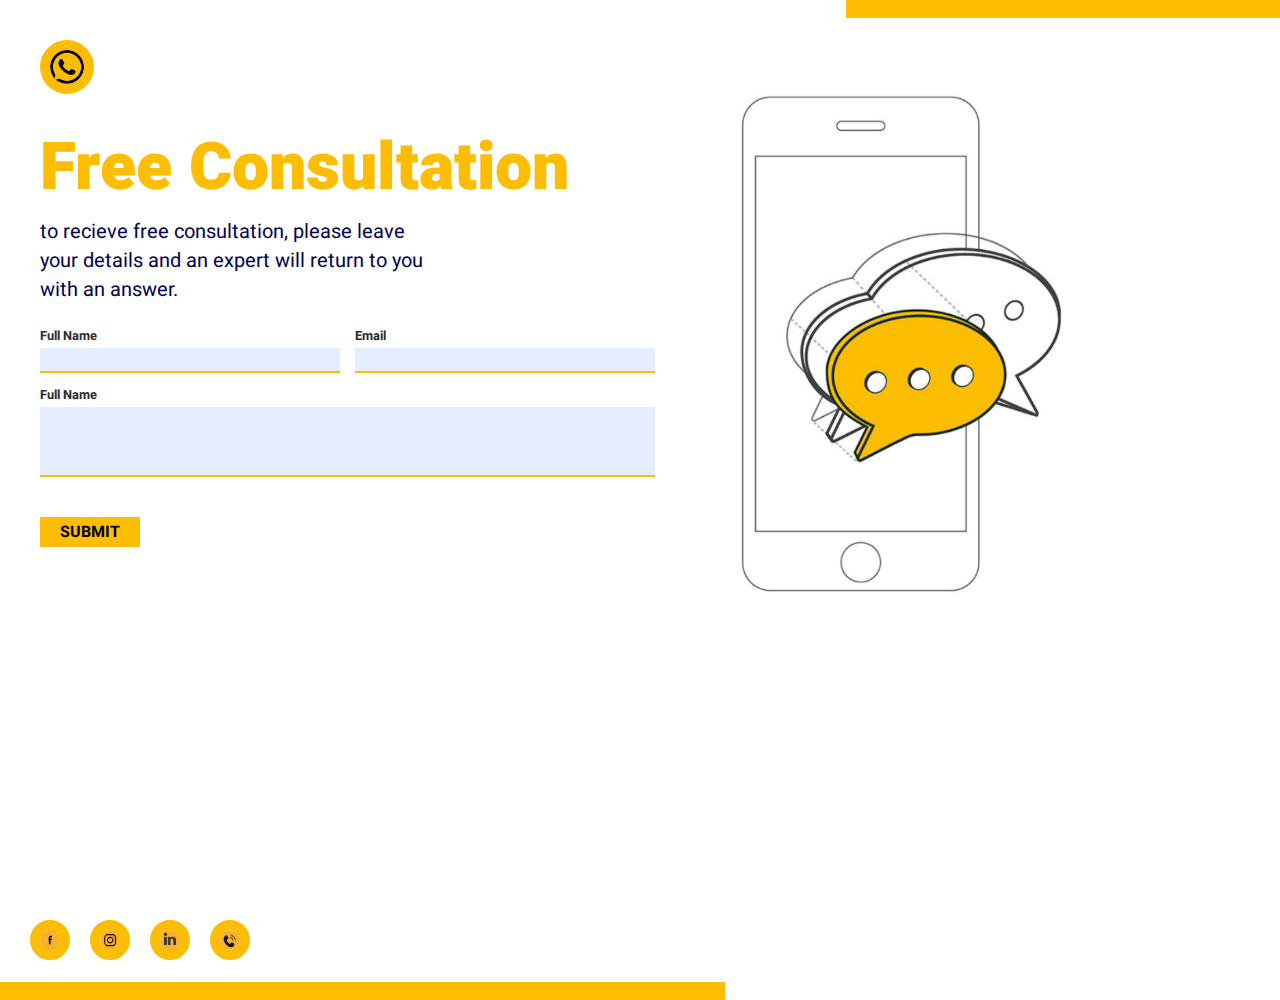
<file: projects/FreeConsultation/FreeConsultationProject/freeConsultationProject.html>
<!DOCTYPE html>
<html lang="en">

<head>
    <meta charset="UTF-8">
    <meta name="viewport" content="width=device-width, initial-scale=1.0">
    <title>proj yellow</title>
    <link rel="stylesheet" href="./style/styleProject.css">
    <link
        href="https://fonts.googleapis.com/css2?family=Assistant:wght@200..800&family=Heebo:wght@100..900&family=Poetsen+One&family=Satisfy&family=Varela&display=swap"
        rel="stylesheet">
</head>

<body>
    <div class="topline"></div>
    <img class="whazzap" src="./images/Icon-awesome-whatsapp.png" alt="whatsapp icon">
    <div class="container">
        <img src="./images/cell.png" alt="yellow cell" class="bigCell">
        <section class="formBox">
            <h1>Free Consultation</h1>
            <p>to recieve free consultation, please leave your details and an expert will return to you with
                an answer.</p>
            <form action="">
                <div class="details">
                    <div class="box">
                        <label for="name">Full Name</label>
                        <input type="text" id="name">
                    </div>
                    <div class="box">
                        <label for="email">Email</label>
                        <input type="email" id="email">
                    </div>
                </div>
                <div class="box wideBox">
                    <label for="fullname">Full Name</label>
                    <input type="text" id="fullname">
                </div>
                <input type="submit" value="SUBMIT">
            </form>
        </section>
    </div>
    <div class="icons">
        <img src="images/facebookpaint.png" alt="facebook icon">
        <img src="images/instagrampaint.png" alt="instagram icon">
        <img src="images/linkedinpaint2.png" alt="linkedin icon">
        <img src="images/phoneIconpaint3.png" alt="phone icon">
    </div>
    <div class="bottomline"></div>
</body>

</html>
</file>
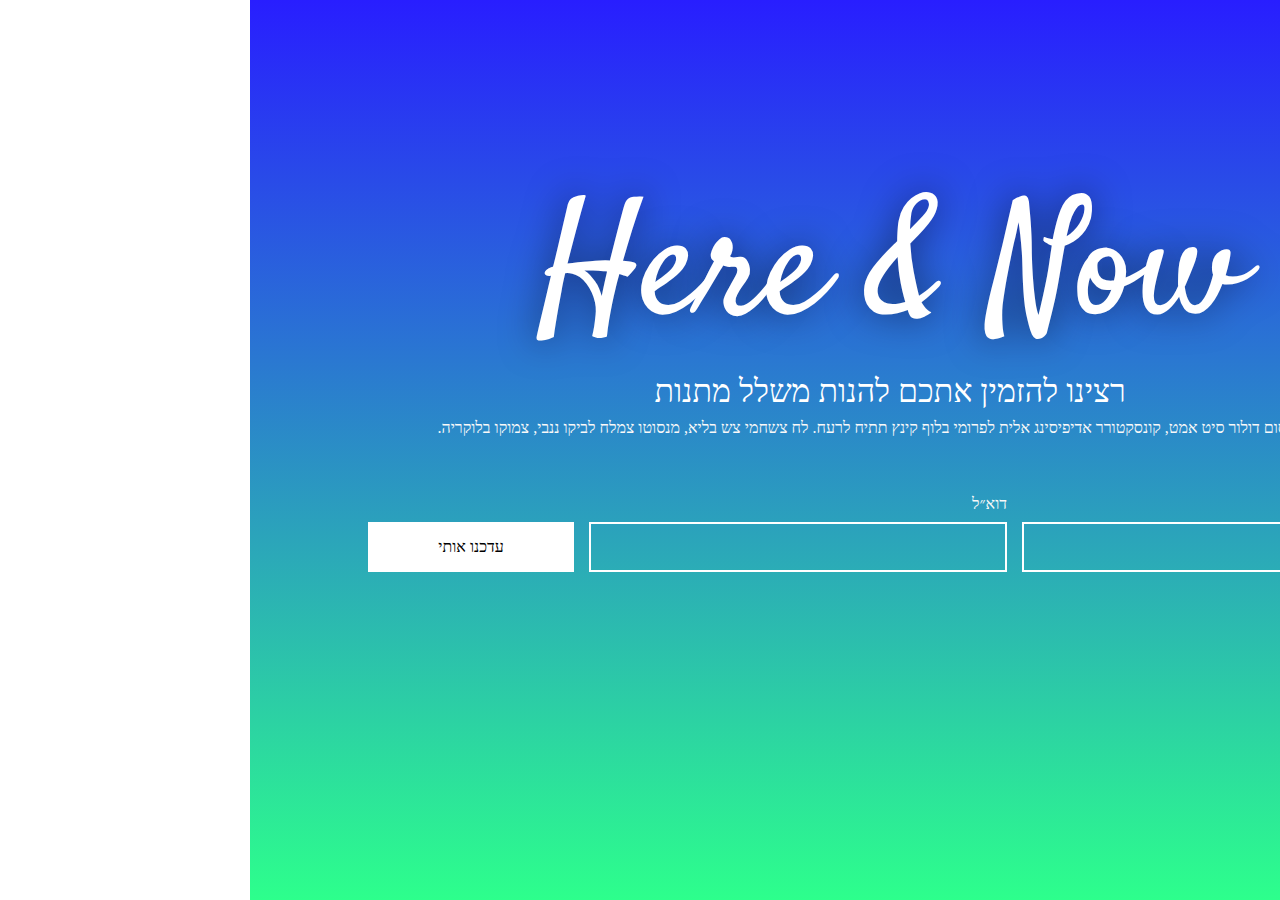
<file: projects/HereAndNow/HereAndNowProject/hereAndNow.html>
<!DOCTYPE html>
<html lang="en">

<head>
    <meta http-equiv="Content-Type" content="text/html; charset=UTF-8">

    <meta name="viewport" content="width=device-width, initial-scale=1.0">
    <title>Here And Now</title>
    <link rel="stylesheet" href="https://maxcdn.bootstrapcdn.com/bootstrap/4.5.2/css/bootstrap.min.css">
    <link rel="stylesheet" href="hereAndNowStyle.css">
    <link rel="preconnect" href="https://fonts.googleapis.com">
    <link rel="preconnect" href="https://fonts.gstatic.com" crossorigin>
    <link href="https://fonts.googleapis.com/css2?family=Satisfy&display=swap" rel="stylesheet">
    <link rel="preconnect" href="https://fonts.googleapis.com">
    <link rel="preconnect" href="https://fonts.gstatic.com" crossorigin>
    <link href="https://fonts.googleapis.com/css2?family=Varela&display=swap" rel="stylesheet">
</head>

<body dir="rtl">
    <container class="bodyCont">
        <div class="content">
            <div class="bigHead">
                <h1>Here &amp; Now</h1>
            </div>
            <div class="smallHead">
                <h2>רצינו להזמין אתכם להנות משלל מתנות</h2>
            </div>
            <div class="para">
                <p>לורם איפסום דולור סיט אמט, קונסקטורר אדיפיסינג אלית לפרומי בלוף קינץ תתיח לרעח. לח צשחמי צש בליא,
                    מנסוטו
                    צמלח
                    לביקו ננבי, צמוקו בלוקריה.</p>
            </div>
            <div class="formBox">
                <form class="form">
                    <div class="first">
                        <label class="label">שם</label>
                        <input type="text" class="inputField" name="text" required="">
                    </div>
                    <div class="second">
                        <label class="label">דוא״ל</label>
                        <input type="email" class="inputField" name="email" required="">
                    </div>
                    <div class="third">
                        <button>עדכנו אותי</button>
                    </div>
                </form>
            </div>
        </div>
    </container>

</body>

</html>
</file>
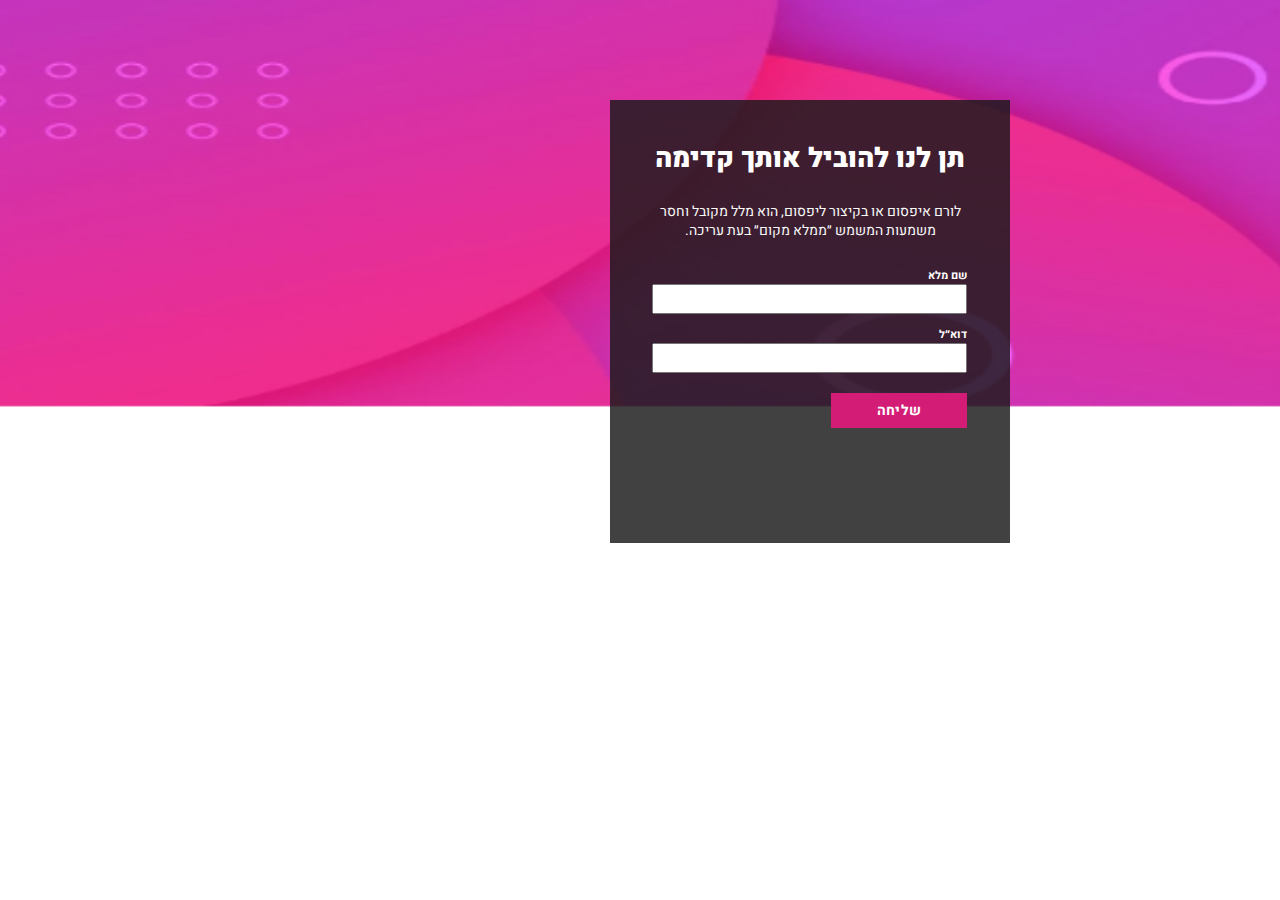
<file: projects/PinkTakeYouForward/PinkTakeYouForwardProject/PinkTakeYou.html>
<!DOCTYPE html>
<html lang="en">

<head>
    <meta charset="UTF-8">
    <meta name="viewport" content="width=device-width, initial-scale=1.0">
    <title>Document</title>
    <link rel="stylesheet" href="styles.css">
    <link rel="preconnect" href="https://fonts.googleapis.com">
    <link rel="preconnect" href="https://fonts.gstatic.com" crossorigin>
    <link
        href="https://fonts.googleapis.com/css2?family=Assistant:wght@200..800&family=Heebo:wght@100..900&display=swap"
        rel="stylesheet">
</head>

<body dir="rtl">
    <div class="content">
        <h2>תן לנו להוביל אותך קדימה</h2>
        <p>לורם איפסום או בקיצור ליפסום, הוא מלל מקובל וחסר משמעות המשמש ״ממלא מקום״ בעת עריכה.</p>
        <form>
            <label for="" class="labelField">שם מלא</label><br>
            <input type="text" class="inputField"><br>
            <label for="" class="labelField">דוא״ל</label><br>
            <input type="text" class="inputField"><br>
            <button>שליחה</button>
        </form>

    </div>

</body>

</html>
</file>
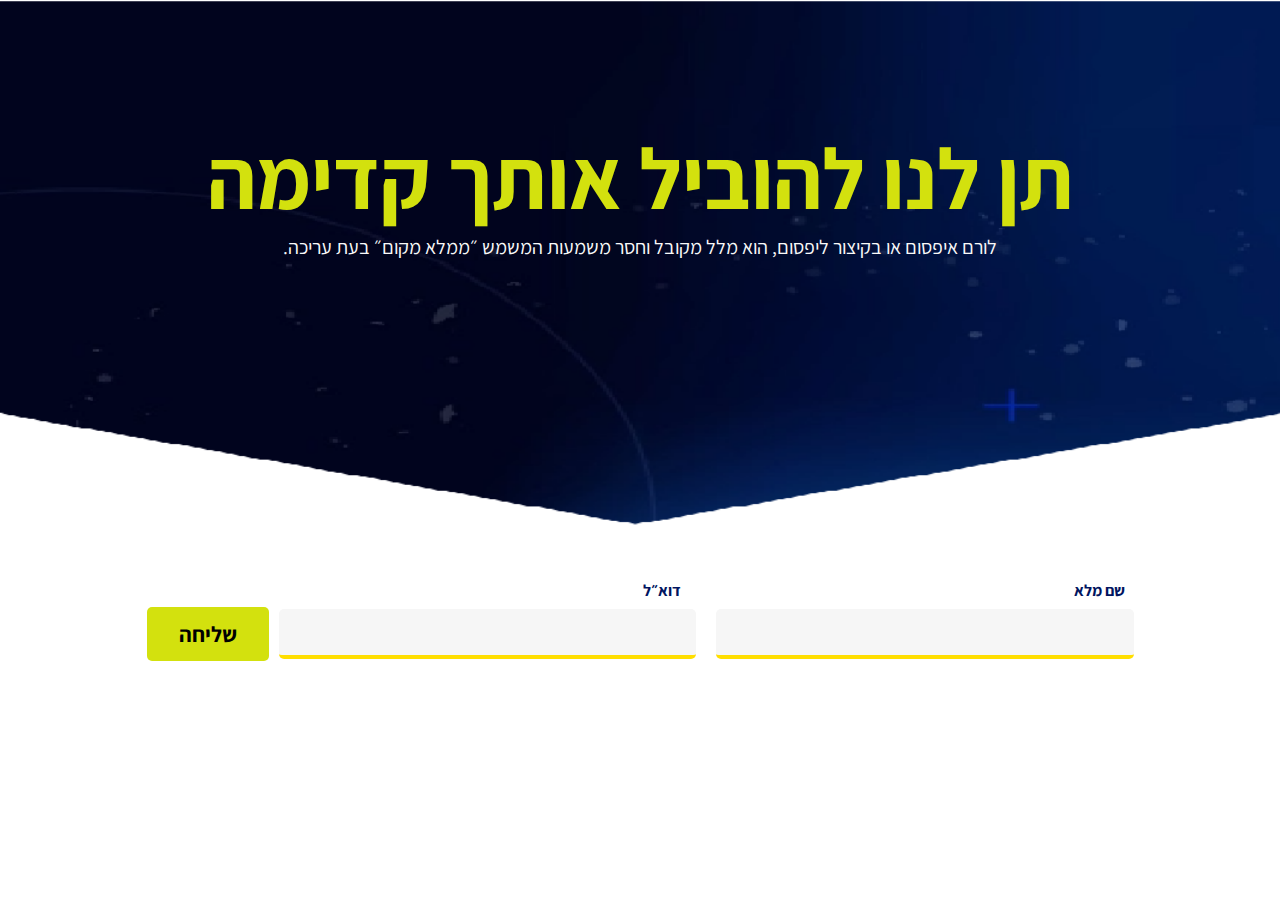
<file: projects/TakeYouForward/TakeYouForwardProject/takeYou.html>
<!DOCTYPE html>
<html lang="en">


<head>
    <meta charset="UTF-8">
    <meta name="viewport" content="width=device-width, initial-scale=1.0">
    <title>Take You Forward</title>
    <link rel="stylesheet" href="styles.css">
    <link rel="preconnect" href="https://fonts.googleapis.com">
    <link rel="preconnect" href="https://fonts.gstatic.com" crossorigin>
    <link
        href="https://fonts.googleapis.com/css2?family=Assistant:wght@200..800&family=Heebo:wght@100..900&display=swap"
        rel="stylesheet">
</head>


<body dir="rtl">
    <div class="container">
        <div class="top-section">
            <h1>תן לנו להוביל אותך קדימה</h1>
            <p>לורם איפסום או בקיצור ליפסום, הוא מלל מקובל וחסר משמעות המשמש ״ממלא מקום״ בעת עריכה.</p>
        </div>
        <div class="form-section">
            <form>
                <div class="form-group">
                    <label for="fullname" class="labels">שם מלא</label>
                    <input type="text" id="fullname" required>
                </div>
                <div class="form-group">
                    <label for="email" class="labels">דוא״ל</label>
                    <input type="email" id="email" required>
                </div>
                <button type="submit">שליחה</button>
            </form>
        </div>
    </div>
</body>


</html>
</file>
<file: projects/BonusProject/bonusStyle.css>
body {
    font-family: 'Arial', sans-serif;
    background-color: #0d1b2a;
    color: #ffffff;
    margin: 0;
    padding: 0;
    text-align: center;
    box-sizing: border-box;
}


a {
    color: #ffffff;
    text-decoration: none;
    transition: color 0.3s;
}


a:hover {
    color: #0073E6;
}


.container {
    width: 60%;
    margin: 0 auto;
}


nav#topNav {
    position: fixed;
    width: 100%;
    background-color: #1b263b;
    color: #ffffff;
    padding: 10px 0;
    top: 0;
    z-index: 1000;
    max-height: 100px;
}


nav#topNav .nav-container {
    display: flex;
    justify-content: flex-start;
    align-items: center;
    gap: 20px;
    width: 100%;
}


.navbar-toggler {
    margin-left: auto;
    color: #ffffff;
}


.navbar-collapse {
    background-color: #1b263b;
    margin-right: 350px;
}


.navbar-nav .nav-link {
    color: #ffffff !important;
    background-color: #1b263b;
    transition: transform 0.5s;
}


.navbar-nav .nav-link:hover {
    transform: scale(1.1);
}


.profile-pic-container {
    position: relative;
}


.profile-pic {
    transition: transform 0.3s;
    border-radius: 50%;
    margin-right: 15px;
}


.profile-pic:hover {
    transform: scale(1.1);
}


span#navSpan {
    font-size: 30px;
    display: flex;
    align-items: center;
    margin-left: 350px;
}


section {
    padding: 50px 20px;
}


section#main {
    position: relative;
    color: #ffffff;
    padding: 100px 20px;
    text-align: center;
}


section#main .background-img {
    position: absolute;
    top: 0;
    left: 0;
    width: 100%;
    height: 100%;
    object-fit: cover;
    z-index: -1;
    opacity: 0.5;
    border-bottom-left-radius: 30px;
    border-bottom-right-radius: 30px;
}


section#main h1 {
    font-size: 60px;
    margin: 20px 0;
}


section#main p {
    font-size: 30px;
    margin: 20px 0;
    font-weight: bold;
}


.project-view,
.project-download {
    padding: 10px 20px;
    font-size: 16px;
    background-color: #1b263b;
    color: #ffffff;
    border: none;
    border-radius: 5px;
    cursor: pointer;
    transition: background-color 0.3s, transform 0.3s, color 0.3s;
    width: 200px;
    display: inline-block;
    text-align: center;
    margin: 10px;
}


.project-view:hover,
.project-download:hover {
    background-color: #0073E6;
    transform: scale(1.05);
    color: #ffffff;
}


section#logos {
    display: flex;
    justify-content: center;
    align-items: center;
    gap: 20px;
    height: auto;
    margin-top: 0;
}


section#logos h2 {
    margin: 0;
    font-size: 24px;
}


section#logos img {
    transition: transform 0.3s;
    border-radius: 50%;
}


section#logos img:hover {
    transform: scale(1.1);
}


section#projectPreview {
    display: flex;
    justify-content: center;
    align-items: center;
    padding: 20px 20px;
    text-align: center;
}


section#projectPreview img {
    max-width: 100%;
    height: auto;
    border-radius: 10px;
    transition: transform 0.5s;
}


section#projectPreview img:hover {
    transform: scale(1.1);
}


section#bottom {
    background-color: #1b263b;
    padding: 20px;
    text-align: left;
    color: #ffffff;
    max-height: 100px;
}


@media (max-width: 1450px) {
    .projects-grid {
        grid-template-columns: repeat(2, 1fr);
    }

    span#navSpan {
        margin-left: 200px;
    }


    .navbar-collapse {
        margin-right: 200px;
    }
}


@media (max-width: 1010px) {
    span#navSpan {
        margin-left: 0px;
    }

    .navbar-collapse {
        margin-right: 0px;
    }

    .projects-grid {
        grid-template-columns: 1fr;
    }

    section#about-me {
        grid-template-columns: 1fr;
        text-align: center;
    }

    .about-me-text,
    .about-me-image {
        grid-column: span 1;
    }

    .about-me-image {
        margin-top: 20px;
    }


    nav#topNav .nav-container {
        flex-direction: row;
        justify-content: space-between;
    }


    .left-nav {
        width: 70%;
        display: flex;
        align-items: center;
    }


    .navbar-toggler {
        width: 30%
    }


    .navbar-collapse {
        flex-direction: column;
        align-items: center;
        background-color: #1b263b;
        padding: 10px;
        position: absolute;
        top: 60px;
        right: 0;
        left: 0;
        z-index: 1000;
    }


    .navbar-nav .nav-link {
        margin: 5px 0;
        color: #ffffff !important;
        background-color: #1b263b;
        display: block;
        text-align: center;
        width: 100%;
    }
}


@media (max-width: 576px) {
    .container {
        width: 100%;
    }


    nav#topNav .nav-container {
        flex-direction: row;
        justify-content: space-between;
    }


    .left-nav {
        width: 70%;
        display: flex;
        align-items: center;
    }


    .navbar-toggler {
        width: 30%;
    }


    .navbar-collapse {
        flex-direction: column;
        align-items: center;
        background-color: #1b263b;
        padding: 10px;
        position: absolute;
        top: 60px;
        right: 0;
        left: 0;
        z-index: 1000;
    }


    .navbar-nav .nav-link {
        margin: 5px 0;
        color: #ffffff !important;
        background-color: #1b263b;
        display: block;
        text-align: center;
        width: 100%;
    }


    section#about-me {
        grid-template-columns: 1fr;
        text-align: center;
    }


    .about-me-text,
    .about-me-image {
        grid-column: span 1;
    }

    .about-me-image {
        margin-top: 20px;
    }
}
</file>
<file: projects/FreeConsultation/indexStyle.css>
body {
    font-family: 'Arial', sans-serif;
    background-color: #0d1b2a;
    color: #ffffff;
    margin: 0;
    padding: 0;
    text-align: center;
    box-sizing: border-box;
}


a {
    color: #ffffff;
    text-decoration: none;
    transition: color 0.3s;
}


a:hover {
    color: #0073E6;
}


.container {
    width: 60%;
    margin: 0 auto;
}


nav#topNav {
    position: fixed;
    width: 100%;
    background-color: #1b263b;
    color: #ffffff;
    padding: 10px 0;
    top: 0;
    z-index: 1000;
    max-height: 100px;
}


nav#topNav .nav-container {
    display: flex;
    justify-content: flex-start;
    align-items: center;
    gap: 20px;
    width: 100%;
}


.navbar-toggler {
    margin-left: auto;
    color: #ffffff;
}


.navbar-collapse {
    background-color: #1b263b;
    margin-right: 350px;
}


.navbar-nav .nav-link {
    color: #ffffff !important;
    background-color: #1b263b;
    transition: transform 0.5s;
}


.navbar-nav .nav-link:hover {
    transform: scale(1.1);
}


.profile-pic-container {
    position: relative;
}


.profile-pic {
    transition: transform 0.3s;
    border-radius: 50%;
    margin-right: 15px;
}


.profile-pic:hover {
    transform: scale(1.1);
}


span#navSpan {
    font-size: 30px;
    display: flex;
    align-items: center;
    margin-left: 350px;
}


section {
    padding: 50px 20px;
}


section#main {
    position: relative;
    color: #ffffff;
    padding: 100px 20px;
    text-align: center;
}


section#main .background-img {
    position: absolute;
    top: 0;
    left: 0;
    width: 100%;
    height: 100%;
    object-fit: cover;
    z-index: -1;
    opacity: 0.5;
    border-bottom-left-radius: 30px;
    border-bottom-right-radius: 30px;
}


section#main h1 {
    font-size: 60px;
    margin: 20px 0;
}


section#main p {
    font-size: 30px;
    margin: 20px 0;
    font-weight: bold;
}


.project-view,
.project-download {
    padding: 10px 20px;
    font-size: 16px;
    background-color: #1b263b;
    color: #ffffff;
    border: none;
    border-radius: 5px;
    cursor: pointer;
    transition: background-color 0.3s, transform 0.3s, color 0.3s;
    width: 200px;
    display: inline-block;
    text-align: center;
    margin: 10px;
}


.project-view:hover,
.project-download:hover {
    background-color: #0073E6;
    transform: scale(1.05);
    color: #ffffff;
}


section#logos {
    display: flex;
    justify-content: center;
    align-items: center;
    gap: 20px;
    height: auto;
    margin-top: 0;
}


section#logos h2 {
    margin: 0;
    font-size: 24px;
}


section#logos img {
    transition: transform 0.3s;
    border-radius: 50%;
}


section#logos img:hover {
    transform: scale(1.1);
}


section#projectPreview {
    display: flex;
    justify-content: center;
    align-items: center;
    padding: 20px 20px;
    text-align: center;
}


section#projectPreview img {
    max-width: 100%;
    height: auto;
    border-radius: 10px;
    transition: transform 0.5s;
}


section#projectPreview img:hover {
    transform: scale(1.1);
}


section#bottom {
    background-color: #1b263b;
    padding: 20px;
    text-align: left;
    color: #ffffff;
    max-height: 100px;
}


@media (max-width: 1450px) {
    .projects-grid {
        grid-template-columns: repeat(2, 1fr);
    }

    span#navSpan {
        margin-left: 200px;
    }


    .navbar-collapse {
        margin-right: 200px;
    }
}


@media (max-width: 1010px) {
    span#navSpan {
        margin-left: 0px;
    }

    .navbar-collapse {
        margin-right: 0px;
    }

    .projects-grid {
        grid-template-columns: 1fr;
    }

    section#about-me {
        grid-template-columns: 1fr;
        text-align: center;
    }

    .about-me-text,
    .about-me-image {
        grid-column: span 1;
    }

    .about-me-image {
        margin-top: 20px;
    }


    nav#topNav .nav-container {
        flex-direction: row;
        justify-content: space-between;
    }


    .left-nav {
        width: 70%;
        display: flex;
        align-items: center;
    }


    .navbar-toggler {
        width: 30%
    }


    .navbar-collapse {
        flex-direction: column;
        align-items: center;
        background-color: #1b263b;
        padding: 10px;
        position: absolute;
        top: 60px;
        right: 0;
        left: 0;
        z-index: 1000;
    }


    .navbar-nav .nav-link {
        margin: 5px 0;
        color: #ffffff !important;
        background-color: #1b263b;
        display: block;
        text-align: center;
        width: 100%;
    }
}


@media (max-width: 576px) {
    .container {
        width: 100%;
    }


    nav#topNav .nav-container {
        flex-direction: row;
        justify-content: space-between;
    }


    .left-nav {
        width: 70%;
        display: flex;
        align-items: center;
    }


    .navbar-toggler {
        width: 30%;
    }


    .navbar-collapse {
        flex-direction: column;
        align-items: center;
        background-color: #1b263b;
        padding: 10px;
        position: absolute;
        top: 60px;
        right: 0;
        left: 0;
        z-index: 1000;
    }


    .navbar-nav .nav-link {
        margin: 5px 0;
        color: #ffffff !important;
        background-color: #1b263b;
        display: block;
        text-align: center;
        width: 100%;
    }


    section#about-me {
        grid-template-columns: 1fr;
        text-align: center;
    }


    .about-me-text,
    .about-me-image {
        grid-column: span 1;
    }

    .about-me-image {
        margin-top: 20px;
    }
}
</file>
<file: projects/HereAndNow/indexStyle.css>
body {
    font-family: 'Arial', sans-serif;
    background-color: #0d1b2a;
    color: #ffffff;
    margin: 0;
    padding: 0;
    text-align: center;
    box-sizing: border-box;
}


a {
    color: #ffffff;
    text-decoration: none;
    transition: color 0.3s;
}


a:hover {
    color: #0073E6;
}


.container {
    width: 60%;
    margin: 0 auto;
}


nav#topNav {
    position: fixed;
    width: 100%;
    background-color: #1b263b;
    color: #ffffff;
    padding: 10px 0;
    top: 0;
    z-index: 1000;
    max-height: 100px;
}


nav#topNav .nav-container {
    display: flex;
    justify-content: flex-start;
    align-items: center;
    gap: 20px;
    width: 100%;
}


.navbar-toggler {
    margin-left: auto;
    color: #ffffff;
}


.navbar-collapse {
    background-color: #1b263b;
    margin-right: 350px;
}


.navbar-nav .nav-link {
    color: #ffffff !important;
    background-color: #1b263b;
    transition: transform 0.5s;
}


.navbar-nav .nav-link:hover {
    transform: scale(1.1);
}


.profile-pic-container {
    position: relative;
}


.profile-pic {
    transition: transform 0.3s;
    border-radius: 50%;
    margin-right: 15px;
}


.profile-pic:hover {
    transform: scale(1.1);
}


span#navSpan {
    font-size: 30px;
    display: flex;
    align-items: center;
    margin-left: 350px;
}


section {
    padding: 50px 20px;
}


section#main {
    position: relative;
    color: #ffffff;
    padding: 100px 20px;
    text-align: center;
}


section#main .background-img {
    position: absolute;
    top: 0;
    left: 0;
    width: 100%;
    height: 100%;
    object-fit: cover;
    z-index: -1;
    opacity: 0.5;
    border-bottom-left-radius: 30px;
    border-bottom-right-radius: 30px;
}


section#main h1 {
    font-size: 60px;
    margin: 20px 0;
}


section#main p {
    font-size: 30px;
    margin: 20px 0;
    font-weight: bold;
}


.project-view,
.project-download {
    padding: 10px 20px;
    font-size: 16px;
    background-color: #1b263b;
    color: #ffffff;
    border: none;
    border-radius: 5px;
    cursor: pointer;
    transition: background-color 0.3s, transform 0.3s, color 0.3s;
    width: 200px;
    display: inline-block;
    text-align: center;
    margin: 10px;
}


.project-view:hover,
.project-download:hover {
    background-color: #0073E6;
    transform: scale(1.05);
    color: #ffffff;
}


section#logos {
    display: flex;
    justify-content: center;
    align-items: center;
    gap: 20px;
    height: auto;
    margin-top: 0;
}


section#logos h2 {
    margin: 0;
    font-size: 24px;
}


section#logos img {
    transition: transform 0.3s;
    border-radius: 50%;
}


section#logos img:hover {
    transform: scale(1.1);
}


section#projectPreview {
    display: flex;
    justify-content: center;
    align-items: center;
    padding: 20px 20px;
    text-align: center;
}


section#projectPreview img {
    max-width: 100%;
    height: auto;
    border-radius: 10px;
    transition: transform 0.5s;
}


section#projectPreview img:hover {
    transform: scale(1.1);
}


section#bottom {
    background-color: #1b263b;
    padding: 20px;
    text-align: left;
    color: #ffffff;
    max-height: 100px;
}


@media (max-width: 1450px) {
    .projects-grid {
        grid-template-columns: repeat(2, 1fr);
    }

    span#navSpan {
        margin-left: 200px;
    }


    .navbar-collapse {
        margin-right: 200px;
    }
}


@media (max-width: 1010px) {
    span#navSpan {
        margin-left: 0px;
    }

    .navbar-collapse {
        margin-right: 0px;
    }

    .projects-grid {
        grid-template-columns: 1fr;
    }

    section#about-me {
        grid-template-columns: 1fr;
        text-align: center;
    }

    .about-me-text,
    .about-me-image {
        grid-column: span 1;
    }

    .about-me-image {
        margin-top: 20px;
    }


    nav#topNav .nav-container {
        flex-direction: row;
        justify-content: space-between;
    }


    .left-nav {
        width: 70%;
        display: flex;
        align-items: center;
    }


    .navbar-toggler {
        width: 30%
    }


    .navbar-collapse {
        flex-direction: column;
        align-items: center;
        background-color: #1b263b;
        padding: 10px;
        position: absolute;
        top: 60px;
        right: 0;
        left: 0;
        z-index: 1000;
    }


    .navbar-nav .nav-link {
        margin: 5px 0;
        color: #ffffff !important;
        background-color: #1b263b;
        display: block;
        text-align: center;
        width: 100%;
    }
}


@media (max-width: 576px) {
    .container {
        width: 100%;
    }


    nav#topNav .nav-container {
        flex-direction: row;
        justify-content: space-between;
    }


    .left-nav {
        width: 70%;
        display: flex;
        align-items: center;
    }


    .navbar-toggler {
        width: 30%;
    }


    .navbar-collapse {
        flex-direction: column;
        align-items: center;
        background-color: #1b263b;
        padding: 10px;
        position: absolute;
        top: 60px;
        right: 0;
        left: 0;
        z-index: 1000;
    }


    .navbar-nav .nav-link {
        margin: 5px 0;
        color: #ffffff !important;
        background-color: #1b263b;
        display: block;
        text-align: center;
        width: 100%;
    }


    section#about-me {
        grid-template-columns: 1fr;
        text-align: center;
    }


    .about-me-text,
    .about-me-image {
        grid-column: span 1;
    }

    .about-me-image {
        margin-top: 20px;
    }
}
</file>
<file: projects/PinkTakeYouForward/indexStyle.css>
body {
    font-family: 'Arial', sans-serif;
    background-color: #0d1b2a;
    color: #ffffff;
    margin: 0;
    padding: 0;
    text-align: center;
    box-sizing: border-box;
}


a {
    color: #ffffff;
    text-decoration: none;
    transition: color 0.3s;
}


a:hover {
    color: #0073E6;
}


.container {
    width: 60%;
    margin: 0 auto;
}


nav#topNav {
    position: fixed;
    width: 100%;
    background-color: #1b263b;
    color: #ffffff;
    padding: 10px 0;
    top: 0;
    z-index: 1000;
    max-height: 100px;
}


nav#topNav .nav-container {
    display: flex;
    justify-content: flex-start;
    align-items: center;
    gap: 20px;
    width: 100%;
}


.navbar-toggler {
    margin-left: auto;
    color: #ffffff;
}


.navbar-collapse {
    background-color: #1b263b;
    margin-right: 350px;
}


.navbar-nav .nav-link {
    color: #ffffff !important;
    background-color: #1b263b;
    transition: transform 0.5s;
}


.navbar-nav .nav-link:hover {
    transform: scale(1.1);
}


.profile-pic-container {
    position: relative;
}


.profile-pic {
    transition: transform 0.3s;
    border-radius: 50%;
    margin-right: 15px;
}


.profile-pic:hover {
    transform: scale(1.1);
}


span#navSpan {
    font-size: 30px;
    display: flex;
    align-items: center;
    margin-left: 350px;
}


section {
    padding: 50px 20px;
}


section#main {
    position: relative;
    color: #ffffff;
    padding: 100px 20px;
    text-align: center;
}


section#main .background-img {
    position: absolute;
    top: 0;
    left: 0;
    width: 100%;
    height: 100%;
    object-fit: cover;
    z-index: -1;
    opacity: 0.5;
    border-bottom-left-radius: 30px;
    border-bottom-right-radius: 30px;
}


section#main h1 {
    font-size: 60px;
    margin: 20px 0;
}


section#main p {
    font-size: 30px;
    margin: 20px 0;
    font-weight: bold;
}


.project-view,
.project-download {
    padding: 10px 20px;
    font-size: 16px;
    background-color: #1b263b;
    color: #ffffff;
    border: none;
    border-radius: 5px;
    cursor: pointer;
    transition: background-color 0.3s, transform 0.3s, color 0.3s;
    width: 200px;
    display: inline-block;
    text-align: center;
    margin: 10px;
}


.project-view:hover,
.project-download:hover {
    background-color: #0073E6;
    transform: scale(1.05);
    color: #ffffff;
}


section#logos {
    display: flex;
    justify-content: center;
    align-items: center;
    gap: 20px;
    height: auto;
    margin-top: 0;
}


section#logos h2 {
    margin: 0;
    font-size: 24px;
}


section#logos img {
    transition: transform 0.3s;
    border-radius: 50%;
}


section#logos img:hover {
    transform: scale(1.1);
}


section#projectPreview {
    display: flex;
    justify-content: center;
    align-items: center;
    padding: 20px 20px;
    text-align: center;
}


section#projectPreview img {
    max-width: 100%;
    height: auto;
    border-radius: 10px;
    transition: transform 0.5s;
}


section#projectPreview img:hover {
    transform: scale(1.1);
}


section#bottom {
    background-color: #1b263b;
    padding: 20px;
    text-align: left;
    color: #ffffff;
    max-height: 100px;
}


@media (max-width: 1450px) {
    .projects-grid {
        grid-template-columns: repeat(2, 1fr);
    }

    span#navSpan {
        margin-left: 200px;
    }


    .navbar-collapse {
        margin-right: 200px;
    }
}


@media (max-width: 1010px) {
    span#navSpan {
        margin-left: 0px;
    }

    .navbar-collapse {
        margin-right: 0px;
    }

    .projects-grid {
        grid-template-columns: 1fr;
    }

    section#about-me {
        grid-template-columns: 1fr;
        text-align: center;
    }

    .about-me-text,
    .about-me-image {
        grid-column: span 1;
    }

    .about-me-image {
        margin-top: 20px;
    }


    nav#topNav .nav-container {
        flex-direction: row;
        justify-content: space-between;
    }


    .left-nav {
        width: 70%;
        display: flex;
        align-items: center;
    }


    .navbar-toggler {
        width: 30%
    }


    .navbar-collapse {
        flex-direction: column;
        align-items: center;
        background-color: #1b263b;
        padding: 10px;
        position: absolute;
        top: 60px;
        right: 0;
        left: 0;
        z-index: 1000;
    }


    .navbar-nav .nav-link {
        margin: 5px 0;
        color: #ffffff !important;
        background-color: #1b263b;
        display: block;
        text-align: center;
        width: 100%;
    }
}


@media (max-width: 576px) {
    .container {
        width: 100%;
    }


    nav#topNav .nav-container {
        flex-direction: row;
        justify-content: space-between;
    }


    .left-nav {
        width: 70%;
        display: flex;
        align-items: center;
    }


    .navbar-toggler {
        width: 30%;
    }


    .navbar-collapse {
        flex-direction: column;
        align-items: center;
        background-color: #1b263b;
        padding: 10px;
        position: absolute;
        top: 60px;
        right: 0;
        left: 0;
        z-index: 1000;
    }


    .navbar-nav .nav-link {
        margin: 5px 0;
        color: #ffffff !important;
        background-color: #1b263b;
        display: block;
        text-align: center;
        width: 100%;
    }


    section#about-me {
        grid-template-columns: 1fr;
        text-align: center;
    }


    .about-me-text,
    .about-me-image {
        grid-column: span 1;
    }

    .about-me-image {
        margin-top: 20px;
    }
}
</file>
<file: projects/TakeYouForward/indexStyle.css>
body {
    font-family: 'Arial', sans-serif;
    background-color: #0d1b2a;
    color: #ffffff;
    margin: 0;
    padding: 0;
    text-align: center;
    box-sizing: border-box;
}


a {
    color: #ffffff;
    text-decoration: none;
    transition: color 0.3s;
}


a:hover {
    color: #0073E6;
}


.container {
    width: 60%;
    margin: 0 auto;
}


nav#topNav {
    position: fixed;
    width: 100%;
    background-color: #1b263b;
    color: #ffffff;
    padding: 10px 0;
    top: 0;
    z-index: 1000;
    max-height: 100px;
}


nav#topNav .nav-container {
    display: flex;
    justify-content: flex-start;
    align-items: center;
    gap: 20px;
    width: 100%;
}


.navbar-toggler {
    margin-left: auto;
    color: #ffffff;
}


.navbar-collapse {
    background-color: #1b263b;
    margin-right: 350px;
}


.navbar-nav .nav-link {
    color: #ffffff !important;
    background-color: #1b263b;
    transition: transform 0.5s;
}


.navbar-nav .nav-link:hover {
    transform: scale(1.1);
}


.profile-pic-container {
    position: relative;
}


.profile-pic {
    transition: transform 0.3s;
    border-radius: 50%;
    margin-right: 15px;
}


.profile-pic:hover {
    transform: scale(1.1);
}


span#navSpan {
    font-size: 30px;
    display: flex;
    align-items: center;
    margin-left: 350px;
}


section {
    padding: 50px 20px;
}


section#main {
    position: relative;
    color: #ffffff;
    padding: 100px 20px;
    text-align: center;
}


section#main .background-img {
    position: absolute;
    top: 0;
    left: 0;
    width: 100%;
    height: 100%;
    object-fit: cover;
    z-index: -1;
    opacity: 0.5;
    border-bottom-left-radius: 30px;
    border-bottom-right-radius: 30px;
}


section#main h1 {
    font-size: 60px;
    margin: 20px 0;
}


section#main p {
    font-size: 30px;
    margin: 20px 0;
    font-weight: bold;
}


.project-view,
.project-download {
    padding: 10px 20px;
    font-size: 16px;
    background-color: #1b263b;
    color: #ffffff;
    border: none;
    border-radius: 5px;
    cursor: pointer;
    transition: background-color 0.3s, transform 0.3s, color 0.3s;
    width: 200px;
    display: inline-block;
    text-align: center;
    margin: 10px;
}


.project-view:hover,
.project-download:hover {
    background-color: #0073E6;
    transform: scale(1.05);
    color: #ffffff;
}


section#logos {
    display: flex;
    justify-content: center;
    align-items: center;
    gap: 20px;
    height: auto;
    margin-top: 0;
}


section#logos h2 {
    margin: 0;
    font-size: 24px;
}


section#logos img {
    transition: transform 0.3s;
    border-radius: 50%;
}


section#logos img:hover {
    transform: scale(1.1);
}


section#projectPreview {
    display: flex;
    justify-content: center;
    align-items: center;
    padding: 20px 20px;
    text-align: center;
}


section#projectPreview img {
    max-width: 100%;
    height: auto;
    border-radius: 10px;
    transition: transform 0.5s;
}


section#projectPreview img:hover {
    transform: scale(1.1);
}


section#bottom {
    background-color: #1b263b;
    padding: 20px;
    text-align: left;
    color: #ffffff;
    max-height: 100px;
}


@media (max-width: 1450px) {
    .projects-grid {
        grid-template-columns: repeat(2, 1fr);
    }

    span#navSpan {
        margin-left: 200px;
    }


    .navbar-collapse {
        margin-right: 200px;
    }
}


@media (max-width: 1010px) {
    span#navSpan {
        margin-left: 0px;
    }

    .navbar-collapse {
        margin-right: 0px;
    }

    .projects-grid {
        grid-template-columns: 1fr;
    }

    section#about-me {
        grid-template-columns: 1fr;
        text-align: center;
    }

    .about-me-text,
    .about-me-image {
        grid-column: span 1;
    }

    .about-me-image {
        margin-top: 20px;
    }


    nav#topNav .nav-container {
        flex-direction: row;
        justify-content: space-between;
    }


    .left-nav {
        width: 70%;
        display: flex;
        align-items: center;
    }


    .navbar-toggler {
        width: 30%
    }


    .navbar-collapse {
        flex-direction: column;
        align-items: center;
        background-color: #1b263b;
        padding: 10px;
        position: absolute;
        top: 60px;
        right: 0;
        left: 0;
        z-index: 1000;
    }


    .navbar-nav .nav-link {
        margin: 5px 0;
        color: #ffffff !important;
        background-color: #1b263b;
        display: block;
        text-align: center;
        width: 100%;
    }
}


@media (max-width: 576px) {
    .container {
        width: 100%;
    }


    nav#topNav .nav-container {
        flex-direction: row;
        justify-content: space-between;
    }


    .left-nav {
        width: 70%;
        display: flex;
        align-items: center;
    }


    .navbar-toggler {
        width: 30%;
    }


    .navbar-collapse {
        flex-direction: column;
        align-items: center;
        background-color: #1b263b;
        padding: 10px;
        position: absolute;
        top: 60px;
        right: 0;
        left: 0;
        z-index: 1000;
    }


    .navbar-nav .nav-link {
        margin: 5px 0;
        color: #ffffff !important;
        background-color: #1b263b;
        display: block;
        text-align: center;
        width: 100%;
    }


    section#about-me {
        grid-template-columns: 1fr;
        text-align: center;
    }


    .about-me-text,
    .about-me-image {
        grid-column: span 1;
    }

    .about-me-image {
        margin-top: 20px;
    }
}
</file>
<file: projects/Caffe/indexStyle.css>
body {
    font-family: 'Arial', sans-serif;
    background-color: #0d1b2a;
    color: #ffffff;
    margin: 0;
    padding: 0;
    text-align: center;
    box-sizing: border-box;
}


a {
    color: #ffffff;
    text-decoration: none;
    transition: color 0.3s;
}


a:hover {
    color: #0073E6;
}


.container {
    width: 60%;
    margin: 0 auto;
}


nav#topNav {
    position: fixed;
    width: 100%;
    background-color: #1b263b;
    color: #ffffff;
    padding: 10px 0;
    top: 0;
    z-index: 1000;
    max-height: 100px;
}


nav#topNav .nav-container {
    display: flex;
    justify-content: flex-start;
    align-items: center;
    gap: 20px;
    width: 100%;
}


.navbar-toggler {
    margin-left: auto;
    color: #ffffff;
}


.navbar-collapse {
    background-color: #1b263b;
    margin-right: 350px;
}


.navbar-nav .nav-link {
    color: #ffffff !important;
    background-color: #1b263b;
    transition: transform 0.5s;
}


.navbar-nav .nav-link:hover {
    transform: scale(1.1);
}


.profile-pic-container {
    position: relative;
}


.profile-pic {
    transition: transform 0.3s;
    border-radius: 50%;
    margin-right: 15px;
}


.profile-pic:hover {
    transform: scale(1.1);
}


span#navSpan {
    font-size: 30px;
    display: flex;
    align-items: center;
    margin-left: 350px;
}


section {
    padding: 50px 20px;
}


section#main {
    position: relative;
    color: #ffffff;
    padding: 100px 20px;
    text-align: center;
}


section#main .background-img {
    position: absolute;
    top: 0;
    left: 0;
    width: 100%;
    height: 100%;
    object-fit: cover;
    z-index: -1;
    opacity: 0.5;
    border-bottom-left-radius: 30px;
    border-bottom-right-radius: 30px;
}


section#main h1 {
    font-size: 60px;
    margin: 20px 0;
}


section#main p {
    font-size: 30px;
    margin: 20px 0;
    font-weight: bold;
}


.project-view,
.project-download {
    padding: 10px 20px;
    font-size: 16px;
    background-color: #1b263b;
    color: #ffffff;
    border: none;
    border-radius: 5px;
    cursor: pointer;
    transition: background-color 0.3s, transform 0.3s, color 0.3s;
    width: 200px;
    display: inline-block;
    text-align: center;
    margin: 10px;
}


.project-view:hover,
.project-download:hover {
    background-color: #0073E6;
    transform: scale(1.05);
    color: #ffffff;
}


section#logos {
    display: flex;
    justify-content: center;
    align-items: center;
    gap: 20px;
    height: auto;
    margin-top: 0;
}


section#logos h2 {
    margin: 0;
    font-size: 24px;
}


section#logos img {
    transition: transform 0.3s;
    border-radius: 50%;
}


section#logos img:hover {
    transform: scale(1.1);
}


section#projectPreview {
    display: flex;
    justify-content: center;
    align-items: center;
    padding: 20px 20px;
    text-align: center;
}


section#projectPreview img {
    max-width: 100%;
    height: auto;
    border-radius: 10px;
    transition: transform 0.5s;
}


section#projectPreview img:hover {
    transform: scale(1.1);
}


section#bottom {
    background-color: #1b263b;
    padding: 20px;
    text-align: left;
    color: #ffffff;
    max-height: 100px;
}


@media (max-width: 1450px) {
    .projects-grid {
        grid-template-columns: repeat(2, 1fr);
    }

    span#navSpan {
        margin-left: 200px;
    }


    .navbar-collapse {
        margin-right: 200px;
    }
}


@media (max-width: 1010px) {
    span#navSpan {
        margin-left: 0px;
    }

    .navbar-collapse {
        margin-right: 0px;
    }

    .projects-grid {
        grid-template-columns: 1fr;
    }

    section#about-me {
        grid-template-columns: 1fr;
        text-align: center;
    }

    .about-me-text,
    .about-me-image {
        grid-column: span 1;
    }

    .about-me-image {
        margin-top: 20px;
    }


    nav#topNav .nav-container {
        flex-direction: row;
        justify-content: space-between;
    }


    .left-nav {
        width: 70%;
        display: flex;
        align-items: center;
    }


    .navbar-toggler {
        width: 30%
    }


    .navbar-collapse {
        flex-direction: column;
        align-items: center;
        background-color: #1b263b;
        padding: 10px;
        position: absolute;
        top: 60px;
        right: 0;
        left: 0;
        z-index: 1000;
    }


    .navbar-nav .nav-link {
        margin: 5px 0;
        color: #ffffff !important;
        background-color: #1b263b;
        display: block;
        text-align: center;
        width: 100%;
    }
}


@media (max-width: 576px) {
    .container {
        width: 100%;
    }


    nav#topNav .nav-container {
        flex-direction: row;
        justify-content: space-between;
    }


    .left-nav {
        width: 70%;
        display: flex;
        align-items: center;
    }


    .navbar-toggler {
        width: 30%;
    }


    .navbar-collapse {
        flex-direction: column;
        align-items: center;
        background-color: #1b263b;
        padding: 10px;
        position: absolute;
        top: 60px;
        right: 0;
        left: 0;
        z-index: 1000;
    }


    .navbar-nav .nav-link {
        margin: 5px 0;
        color: #ffffff !important;
        background-color: #1b263b;
        display: block;
        text-align: center;
        width: 100%;
    }


    section#about-me {
        grid-template-columns: 1fr;
        text-align: center;
    }


    .about-me-text,
    .about-me-image {
        grid-column: span 1;
    }

    .about-me-image {
        margin-top: 20px;
    }
}
</file>
<file: projects/DiscoverTheWorld/indexStyle.css>
body {
    font-family: 'Arial', sans-serif;
    background-color: #0d1b2a;
    color: #ffffff;
    margin: 0;
    padding: 0;
    text-align: center;
    box-sizing: border-box;
}


a {
    color: #ffffff;
    text-decoration: none;
    transition: color 0.3s;
}


a:hover {
    color: #0073E6;
}


.container {
    width: 60%;
    margin: 0 auto;
}


nav#topNav {
    position: fixed;
    width: 100%;
    background-color: #1b263b;
    color: #ffffff;
    padding: 10px 0;
    top: 0;
    z-index: 1000;
    max-height: 100px;
}


nav#topNav .nav-container {
    display: flex;
    justify-content: flex-start;
    align-items: center;
    gap: 20px;
    width: 100%;
}


.navbar-toggler {
    margin-left: auto;
    color: #ffffff;
}


.navbar-collapse {
    background-color: #1b263b;
    margin-right: 350px;
}


.navbar-nav .nav-link {
    color: #ffffff !important;
    background-color: #1b263b;
    transition: transform 0.5s;
}


.navbar-nav .nav-link:hover {
    transform: scale(1.1);
}


.profile-pic-container {
    position: relative;
}


.profile-pic {
    transition: transform 0.3s;
    border-radius: 50%;
    margin-right: 15px;
}


.profile-pic:hover {
    transform: scale(1.1);
}


span#navSpan {
    font-size: 30px;
    display: flex;
    align-items: center;
    margin-left: 350px;
}


section {
    padding: 50px 20px;
}


section#main {
    position: relative;
    color: #ffffff;
    padding: 100px 20px;
    text-align: center;
}


section#main .background-img {
    position: absolute;
    top: 0;
    left: 0;
    width: 100%;
    height: 100%;
    object-fit: cover;
    z-index: -1;
    opacity: 0.5;
    border-bottom-left-radius: 30px;
    border-bottom-right-radius: 30px;
}


section#main h1 {
    font-size: 60px;
    margin: 20px 0;
}


section#main p {
    font-size: 30px;
    margin: 20px 0;
    font-weight: bold;
}


.project-view,
.project-download {
    padding: 10px 20px;
    font-size: 16px;
    background-color: #1b263b;
    color: #ffffff;
    border: none;
    border-radius: 5px;
    cursor: pointer;
    transition: background-color 0.3s, transform 0.3s, color 0.3s;
    width: 200px;
    display: inline-block;
    text-align: center;
    margin: 10px;
}


.project-view:hover,
.project-download:hover {
    background-color: #0073E6;
    transform: scale(1.05);
    color: #ffffff;
}


section#logos {
    display: flex;
    justify-content: center;
    align-items: center;
    gap: 20px;
    height: auto;
    margin-top: 0;
}


section#logos h2 {
    margin: 0;
    font-size: 24px;
}


section#logos img {
    transition: transform 0.3s;
    border-radius: 50%;
}


section#logos img:hover {
    transform: scale(1.1);
}


section#projectPreview {
    display: flex;
    justify-content: center;
    align-items: center;
    padding: 20px 20px;
    text-align: center;
}


section#projectPreview img {
    max-width: 100%;
    height: auto;
    border-radius: 10px;
    transition: transform 0.5s;
}


section#projectPreview img:hover {
    transform: scale(1.1);
}


section#bottom {
    background-color: #1b263b;
    padding: 20px;
    text-align: left;
    color: #ffffff;
    max-height: 100px;
}


@media (max-width: 1450px) {
    .projects-grid {
        grid-template-columns: repeat(2, 1fr);
    }

    span#navSpan {
        margin-left: 200px;
    }


    .navbar-collapse {
        margin-right: 200px;
    }
}


@media (max-width: 1010px) {
    span#navSpan {
        margin-left: 0px;
    }

    .navbar-collapse {
        margin-right: 0px;
    }

    .projects-grid {
        grid-template-columns: 1fr;
    }

    section#about-me {
        grid-template-columns: 1fr;
        text-align: center;
    }

    .about-me-text,
    .about-me-image {
        grid-column: span 1;
    }

    .about-me-image {
        margin-top: 20px;
    }


    nav#topNav .nav-container {
        flex-direction: row;
        justify-content: space-between;
    }


    .left-nav {
        width: 70%;
        display: flex;
        align-items: center;
    }


    .navbar-toggler {
        width: 30%
    }


    .navbar-collapse {
        flex-direction: column;
        align-items: center;
        background-color: #1b263b;
        padding: 10px;
        position: absolute;
        top: 60px;
        right: 0;
        left: 0;
        z-index: 1000;
    }


    .navbar-nav .nav-link {
        margin: 5px 0;
        color: #ffffff !important;
        background-color: #1b263b;
        display: block;
        text-align: center;
        width: 100%;
    }
}


@media (max-width: 576px) {
    .container {
        width: 100%;
    }


    nav#topNav .nav-container {
        flex-direction: row;
        justify-content: space-between;
    }


    .left-nav {
        width: 70%;
        display: flex;
        align-items: center;
    }


    .navbar-toggler {
        width: 30%;
    }


    .navbar-collapse {
        flex-direction: column;
        align-items: center;
        background-color: #1b263b;
        padding: 10px;
        position: absolute;
        top: 60px;
        right: 0;
        left: 0;
        z-index: 1000;
    }


    .navbar-nav .nav-link {
        margin: 5px 0;
        color: #ffffff !important;
        background-color: #1b263b;
        display: block;
        text-align: center;
        width: 100%;
    }


    section#about-me {
        grid-template-columns: 1fr;
        text-align: center;
    }


    .about-me-text,
    .about-me-image {
        grid-column: span 1;
    }

    .about-me-image {
        margin-top: 20px;
    }
}
</file>
<file: projects/Caffe/CoffeeProject/coffeeStyle.css>
* {
    margin: 0;
    padding: 0;
    box-sizing: border-box;
}

.container {
    display: flex;
}

.titles-container>h1 {
    font: normal normal 900 43px/63px Heebo;
    color: #020253;
}

.titles-container>p {
    font: normal normal normal 20px/29px Heebo;
    color: #020253;
}

.img-container {
    width: 60vw;
}

.img-container>img {
    width: 100%;
    height: 100vh;
    object-fit: cover;
    display: block;
}

.form-container {
    width: 40vw;
    display: flex;
    flex-direction: column;
    justify-content: center;
    align-items: center;
}

.titles-container {
    width: 55%;
}

.form-control>input {
    width: 20vw;
    height: 50px;
    background: #e5eeff 0% 0% no-repeat padding-box;
    border: 0;
    border-bottom: 3px solid #020253;
}

.form-control>label {
    font: normal normal bold 16px/24px Heebo;
    color: #2c2c2c;
}

.form-control-btn>input {
    width: 166px;
    height: 50px;
    background: #020253 0% 0% no-repeat padding-box;
    color: #fff;
    font: normal normal bold 22px/30px Heebo;
}

.form-control {
    display: flex;
    flex-direction: column;
    margin: 1.5em 0;
}

@media (max-width: 768px) {
    .container {
        flex-direction: column-reverse;
    }

    .img-container {
        width: 100vw;
    }

    .img-container>img {
        height: 33vh;
    }

    .titles-container {
        width: 80%;
    }

    .titles-container>h1 {
        font: normal normal 900 28px/41px Heebo;
    }

    .titles-container>p {
        font: normal normal normal 15px/22px Heebo;
    }

    .form-container {
        width: 100vw;
        margin: 5em 0;
    }

    .form-control>input {
        width: 80vw;
    }

    .form-control>label {
        font: normal normal bold 10px/14px Heebo;
    }

    .form-control-btn>input {
        width: 80vw;
        font: normal normal bold 14px/19px Heebo;
    }
}
</file>
<file: projects/DiscoverTheWorld/DiscoverProject/discoverStyles.css>
* {
    margin: 0;
    padding: 0;
    box-sizing: border-box;
}

body {
    background-color: #e5eeff;
}


.grid-container {
    margin-top: 296px;
    margin-bottom: 266px;
    margin-left: 337px;
    margin-right: 337px;
    display: grid;
    grid-template-columns: repeat(4, 1fr);
    grid-template-rows: repeat(6, 1fr);
    gap: 20px;
}

.img1 {
    grid-column: 1;
    grid-row: 1;
}

.img2 {
    grid-column: 2;
    grid-row: 1;
}

.text-box {
    grid-column: 3 / span 2;
    grid-row: 1 / span 2;
    background-color: #020253;
    opacity: 1;
    padding: 70px;
}

h1 {
    font-family: Arial, Helvetica, sans-serif;
    padding-top: 20%;
    font-size: 50px;
    text-align: center;
    font: normal normal bold 61px/80px Assistant;
    color: #0ee1da;
    opacity: 1;
}

p {
    text-align: center;
    padding: 20px;
    font: normal normal normal 17px Assistant;
    color: #f9f9f9;
}

.img3 {
    grid-column: 1;
    grid-row: 2;
}

.img4 {
    grid-column: 2;
    grid-row: 2;
}

.img5 {
    grid-column: 1;
    grid-row: 3;
}

.img6 {
    grid-column: 2;
    grid-row: 3;
}

.img7 {
    grid-column: 3;
    grid-row: 3;
}

.img8 {
    grid-column: 4;
    grid-row: 3;
}

.img9 {
    grid-column: 3;
    grid-row: 4;
}

.img10 {
    grid-column: 4;
    grid-row: 4;
}

.form-container {
    grid-column: 1 / span 2;
    grid-row: 4 / span 6;
    background-color: #8e097c;
    opacity: 1;
    width: 613px;
    height: 860px;
}

h2 {
    font: normal normal bold 35px/46px Assistant;
    letter-spacing: 0px;
    color: #ffffff;
    opacity: 1;
    text-align: center;
    padding-top: 70px;
}

form {
    width: 500px;
    left: 393px;
    opacity: 1;
    padding-left: 50px;
    padding-right: 50px;
    padding-bottom: 40px;
    padding-top: 50px;
    align-items: center;

}

.Label {
    align-items: right;
    text-align: right;
    direction: rtl;
    display: block;
    width: 500px;
    height: 30px;
    font: normal normal bold 16px/24px Heebo;
    letter-spacing: 0px;
    color: #0ee1da;
    opacity: 1;
}

.Field {
    width: 500px;
    height: 60px;
    border-bottom: #0ee1da 5px;
}

.messageField {
    width: 500px;
    height: 172px;
}

.button {
    width: 501px;
    height: 60px;
    background-color: #0ee1da;
    opacity: 1;
    padding: 10px;
    font-size: 20px;
    font-weight: bold;
    text-decoration-color: #011560;
}

.img11 {
    grid-column: 3;
    grid-row: 5;
}

.img12 {
    grid-column: 4;
    grid-row: 5;
}

.img13 {
    grid-column: 3;
    grid-row: 6;
}

.img14 {
    grid-column: 4;
    grid-row: 6;
}

@media (max-width: 950px) {
    .grid-container {
        grid-template-columns: repeat(2, 1fr);
        grid-template-rows: repeat(12, 1fr);
        margin: 0;
        gap: 20px;
    }

    .text-box {
        grid-column: 1 / span 2;
        grid-row: 1 / span 2;
    }

    .img1 {
        grid-column: 1;
        grid-row: 3;
    }

    .img2 {
        grid-column: 2;
        grid-row: 3;
    }

    .img3 {
        grid-column: 1;
        grid-row: 4;
    }

    .img4 {
        grid-column: 2;
        grid-row: 4;
    }

    .img5 {
        grid-column: 1;
        grid-row: 5;
    }

    .img6 {
        grid-column: 2;
        grid-row: 5;
    }

    .img7 {
        grid-column: 1;
        grid-row: 6;
    }

    .img8 {
        grid-column: 2;
        grid-row: 6;
    }

    .form-container {
        grid-column: 1 / span 2;
        grid-row: 7 / span 3;
    }

    .img9 {
        grid-column: 1;
        grid-row: 10;
    }

    .img10 {
        grid-column: 2;
        grid-row: 10;
    }

    .img11 {
        grid-column: 1;
        grid-row: 11;
    }

    .img12 {
        grid-column: 2;
        grid-row: 11;
    }

    .img13 {
        grid-column: 1;
        grid-row: 12;
    }

    .img14 {
        grid-column: 2;
        grid-row: 12;
    }
}
</file>
<file: projects/FreeConsultation/FreeConsultationProject/style/styleProject.css>
* {
    margin: 0;
    padding: 0;
    box-sizing: border-box;
}

.topline {
    width: 434px;
    height: 18px;
    position: absolute;
    top: 0px;
    right: 0px;
    background-color: #FDBD03;
}

.whazzap {
    background-color: #FDBD03;
    border-radius: 50%;
    border: 10px solid #FDBD03;
    width: 54px;
    position: absolute;
    top: 40px;
    left: 40px;
}

.container {
    display: flex;
    flex-direction: row-reverse;
    justify-content: center;
    margin-top: 70px;
    width: 100vw;
}



.formBox {
    margin-top: 50px;
    width: 80vw;
    margin-left: 40px;
}

.formBox h1 {
    font: normal normal 900 66px/97px Heebo;
    color: #FDBD03;
}

.formBox p {
    width: 400px;
    margin-bottom: 20px;
    font: normal normal normal 20px/29px Heebo;
    color: #020253;
}

.formBox form .details {
    display: flex;
}

.formBox form .details .box input {
    margin-right: 15px;
    height: 25px;
}

.formBox form .box label {
    display: block;
    font: normal normal bold 16px/24px Heebo;
    color: #2C2C2C;
    font-size: 0.8rem;
}

.bigCell {
    margin-right: 200px;
    height: 550px;
}

.formBox form .box input {
    background-color: #E5EEFF;
    border: none;
    border-bottom: 2px solid #FDBD03;
    width: 300px;
}

.formBox form .wideBox input {
    width: 615px;
    height: 70px;
}

.formBox form .wideBox label {
    margin-top: 10px;
}

.formBox form input[type="submit"] {
    width: 100px;
    height: 30px;
    margin-top: 40px;
    border: none;
    background: #FDBD03;
    font: normal normal bold 22px/30px Heebo;
    color: #000000;
    font-size: 1rem;
}

.icons {
    display: flex;
    justify-content: start;
    align-items: end;
    position: absolute;
    bottom: -60px;
    left: 30px;
    width: 100vw;
}

.icons img {
    background-color: #FDBD03;
    border: 10px solid #FDBD03;
    margin-right: 20px;
    border-radius: 50%;
    width: 40px;
    height: 40px;
}

.bottomline {
    background-color: #FDBD03;
    height: 18px;
    width: 725px;
    position: absolute;
    bottom: -100px;
    left: 0px;
}

@media (max-width:768px) {
    .whazzap {
        display: none;
    }

    .container {
        flex-direction: column;
    }

    .formBox {
        margin-left: 20px;
    }

    .formBox form .details {
        flex-direction: column;
    }

    .formBox form .details .box label {
        margin-top: 10px;
    }

    .formBox form .details .box input {
        width: 355px;
    }

    .bottomline {
        bottom: -900px;
    }

    .formBox form input[type="submit"] {
        margin-top: 20px;
        width: 350px;
    }

    .bigCell {
        margin: 0px auto;
        justify-content: center;
        align-items: center;
        width: 200px;
        height: 200px;
    }

    .icons {
        justify-content: center;
        align-items: end;
        bottom: -860px;
        left: 0px;
    }

    .formBox form .wideBox input {
        width: 350px;
        height: 70px;
    }
}
</file>
<file: projects/HereAndNow/HereAndNowProject/hereAndNowStyle.css>
* {
    margin: 0;
    padding: 0;
    box-sizing: border-box;
}

html,
body {
    background: transparent linear-gradient(180deg, #281eff 0%, #2dff8c 100%) 0% 0% no-repeat padding-box;
    opacity: 1;
    height: 100%;
    width: 100%;
    display: flex;
    justify-content: center;
}

.content {
    width: 1100px;
    height: 407px;
    opacity: 1;
    margin-top: 160px;
    margin-right: 340px;
    margin-left: 340px;
    justify-content: center;
}

.bigHead {
    justify-content: center;
}

h1 {
    text-align: center;
    justify-content: center;
    font: normal normal normal 160px/231px Satisfy;
    letter-spacing: 0px;
    color: #ffffff;
    text-shadow: 0px 0px 36px #00000087;
    opacity: 1;
    width: 755px;
    height: 204px;
    margin-left: 172px;
    margin-right: 172px;
}

h2 {
    text-align: center;
    font: normal normal normal 32px/38px Varela Round;
    letter-spacing: 0px;
    color: #ffffff;
    opacity: 1;
}

p {
    text-align: center;
    font: normal normal normal 16px/20px Varela Round;
    letter-spacing: 0px;
    color: #f9f9f9;
    opacity: 1;
    height: 60px;
}



label {
    display: flex;
    flex-direction: row;
    text-align: right;
    font: normal normal normal 16px/20px Varela Round;
    letter-spacing: 0px;
    color: #f9f9f9;
    opacity: 1;
}

.formBox {
    margin-bottom: 15px;
    width: 100%;
}

form {
    display: flex;
    flex-direction: row;
    align-items: flex-end;
    gap: 15px;

}

input {
    width: 418px;
    height: 50px;
    background: transparent;
    border: 2px solid #ffffff;
}

button {
    background: #ffffff 0% 0% no-repeat padding-box;
    font: normal normal normal 16px/20px Varela Round;
    opacity: 1;
    width: 206px;
    height: 50px;
    border: #ffffff;
}

@media (max-width: 950px) {
    .bodyCont {
        display: flex;
        justify-content: center;
        align-items: flex-start;
        flex-direction: column;
        width: 100%;
        height: 100%;
    }

    .content {
        width: 100%;
        padding: 0 21px;
        margin-top: 0;
        margin-right: 0;
        margin-left: 0;
    }

    .bigHead h1 {
        font-size: 60px;
        line-height: 93px;
        width: 327px;
        height: 93px;
        text-align: center;
        margin: 0 auto 20px;
    }

    .smallHead h2 {
        font-size: 18px;
        line-height: 22px;
        width: 298px;
        height: 22px;
        text-align: center;
        margin: 0 auto 20px;
    }

    .para p {
        font-size: 14px;
        line-height: 20px;
        width: calc(100% - 42px);
        text-align: center;
        margin: 0 auto 20px;
    }

    .formBox {
        width: 100%;
        display: flex;
        justify-content: center;
    }

    .form {
        display: grid;
        grid-template-columns: 1fr;
        grid-gap: 15px;
        width: 100%;
        max-width: 500px;
        padding: 0 21px;
    }

    .form-group {
        margin-bottom: 15px;
    }

    .label {
        text-align: right;
        display: block;
    }

    .inputField,
    .messageField {
        width: 100%;
    }

    button {
        width: 100%;
        margin-top: 10px;
    }
}
</file>
<file: projects/PinkTakeYouForward/PinkTakeYouForwardProject/styles.css>
* {
    margin: 0;
    padding: 0;
    box-sizing: border-box;
}

body {
    background-color: white;
    background-image: url(images/pinkBackgroundshortFixed.png);
    background-repeat: no-repeat;
    background-size: cover;
    background-position: center;
    min-height: 80vh;
}

div {
    width: 400px;
    height: 443px;
    margin-top: 100px;
    margin-right: 270px;
    background: #1a1a1ad4 0% 0% no-repeat padding-box;
    padding: 1;
}

h2 {
    text-align: center;
    font: normal normal 900 27px/37px Heebo;
    letter-spacing: 0px;
    color: #ffffff;
    opacity: 1;
    padding-top: 40px;
}

p {
    text-align: center;
    font: normal normal normal 14px/19px Heebo;
    letter-spacing: 0px;
    color: #f9f9f9;
    opacity: 1;
    padding: 25px;
}



.labelField {
    font: normal normal bold 11px/16px Heebo;
    letter-spacing: 0px;
    color: #ffffff;
    opacity: 1;
    padding-top: 20px;
    margin-right: 43px;
}

.inputField {
    width: 315px;
    height: 30px;
    margin-bottom: 10px;
    margin-right: 43px;
}

button {
    text-align: center;
    font: normal normal bold 14px/22px Heebo;
    letter-spacing: 0.33px;
    color: #ffffff;
    background: #d31c75 0% 0% no-repeat padding-box;
    opacity: 1;
    width: 136px;
    height: 35px;
    border: none;
    margin-top: 10px;
    margin-right: 43px;
}


@media (max-width: 768px) {
    body {
        align-items: center;
    }

    div {
        margin: 0 auto;
        margin-top: 100px;
    }
}
</file>
<file: projects/TakeYouForward/TakeYouForwardProject/styles.css>
* {
    margin: 0;
    padding: 0;
    box-sizing: border-box;
}

body {
    background: url('images/arrowcorrected.png') no-repeat center center fixed;
    background-size: cover;
    color: #ffffff;
    display: flex;
    justify-content: center;
    align-items: center;
    height: 100vh;
}

.container {
    text-align: center;
    width: 80%;
    max-width: 1200px;
}

.top-section {
    margin-top: -100px;
    margin-bottom: 20px;
}

.top-section h1 {
    font: normal normal bold 86px/113px Assistant;
    letter-spacing: 0px;
    opacity: 1;
    color: #d3e10e;

}

.top-section p {
    text-align: center;
    font: normal normal normal 20px/26px Assistant;
    letter-spacing: 0px;
    color: #f9f9f9;
    opacity: 1;
}

.form-section {
    display: flex;
    justify-content: center;
    align-items: center;
    color: #000000;
    margin-top: 300px;
    padding: 20px;
    border-radius: 10px;
}

.form-section form {
    display: flex;
    align-items: center;
}

.form-group {
    margin: 0 10px;
    display: flex;
    flex-direction: column;
    align-items: center;
}

.form-group label {
    display: block;
    margin-bottom: 0.5rem;
    text-align: center;
}

.form-group input {
    padding: 0.75rem;
    border: 2px solid #ffde00;
    border-radius: 5px;
    font-size: 1rem;
    width: 200px;
}

button {
    background: #d3e10e 0% 0% no-repeat padding-box;
    opacity: 1;
    border: none;
    color: #000;
    padding: 0.75rem 2rem;
    font-size: 1.2rem;
    font: normal normal bold 22px/30px Assistant;
    margin-bottom: -28px;
    cursor: pointer;
    border-radius: 5px;
    margin-left: 10px;
}

#email,
#fullname {
    width: 417.5px;
    height: 50px;
    background: #f6f6f6 0% 0% no-repeat padding-box;
    opacity: 1;
    border-width: 0px 0px 4px 0px;
}

.labels {
    text-align: right;
    font: normal normal bold 16px/21px Assistant;
    letter-spacing: 0px;
    color: #011560;
    opacity: 1;
    margin-right: -350px;
}

@media (max-width: 768px) {

    .top-section {
        margin-top: 230px;
    }

    .top-line {
        width: 100%;
    }

    .form-section {
        flex-direction: column;
        padding: 10px;
        margin-bottom: 200px;
    }

    .form-section form {
        flex-direction: column;
    }

    .form-group {
        width: 100%;
        max-width: 300px;
        margin: 10px 0;
    }

    .form-group input,
    button {
        width: 100%;
        max-width: 300px;
    }

    .form-group label {
        text-align: right;
    }

    button {
        width: 100%;
        max-width: 300px;
        margin: 10px 0 0 0;
    }

    .labels {
        margin-right: -200px;
    }

    .top-section h1 {
        font-size: 2rem;
    }

    .top-section p {
        font-size: 1rem;
    }
}
</file>
